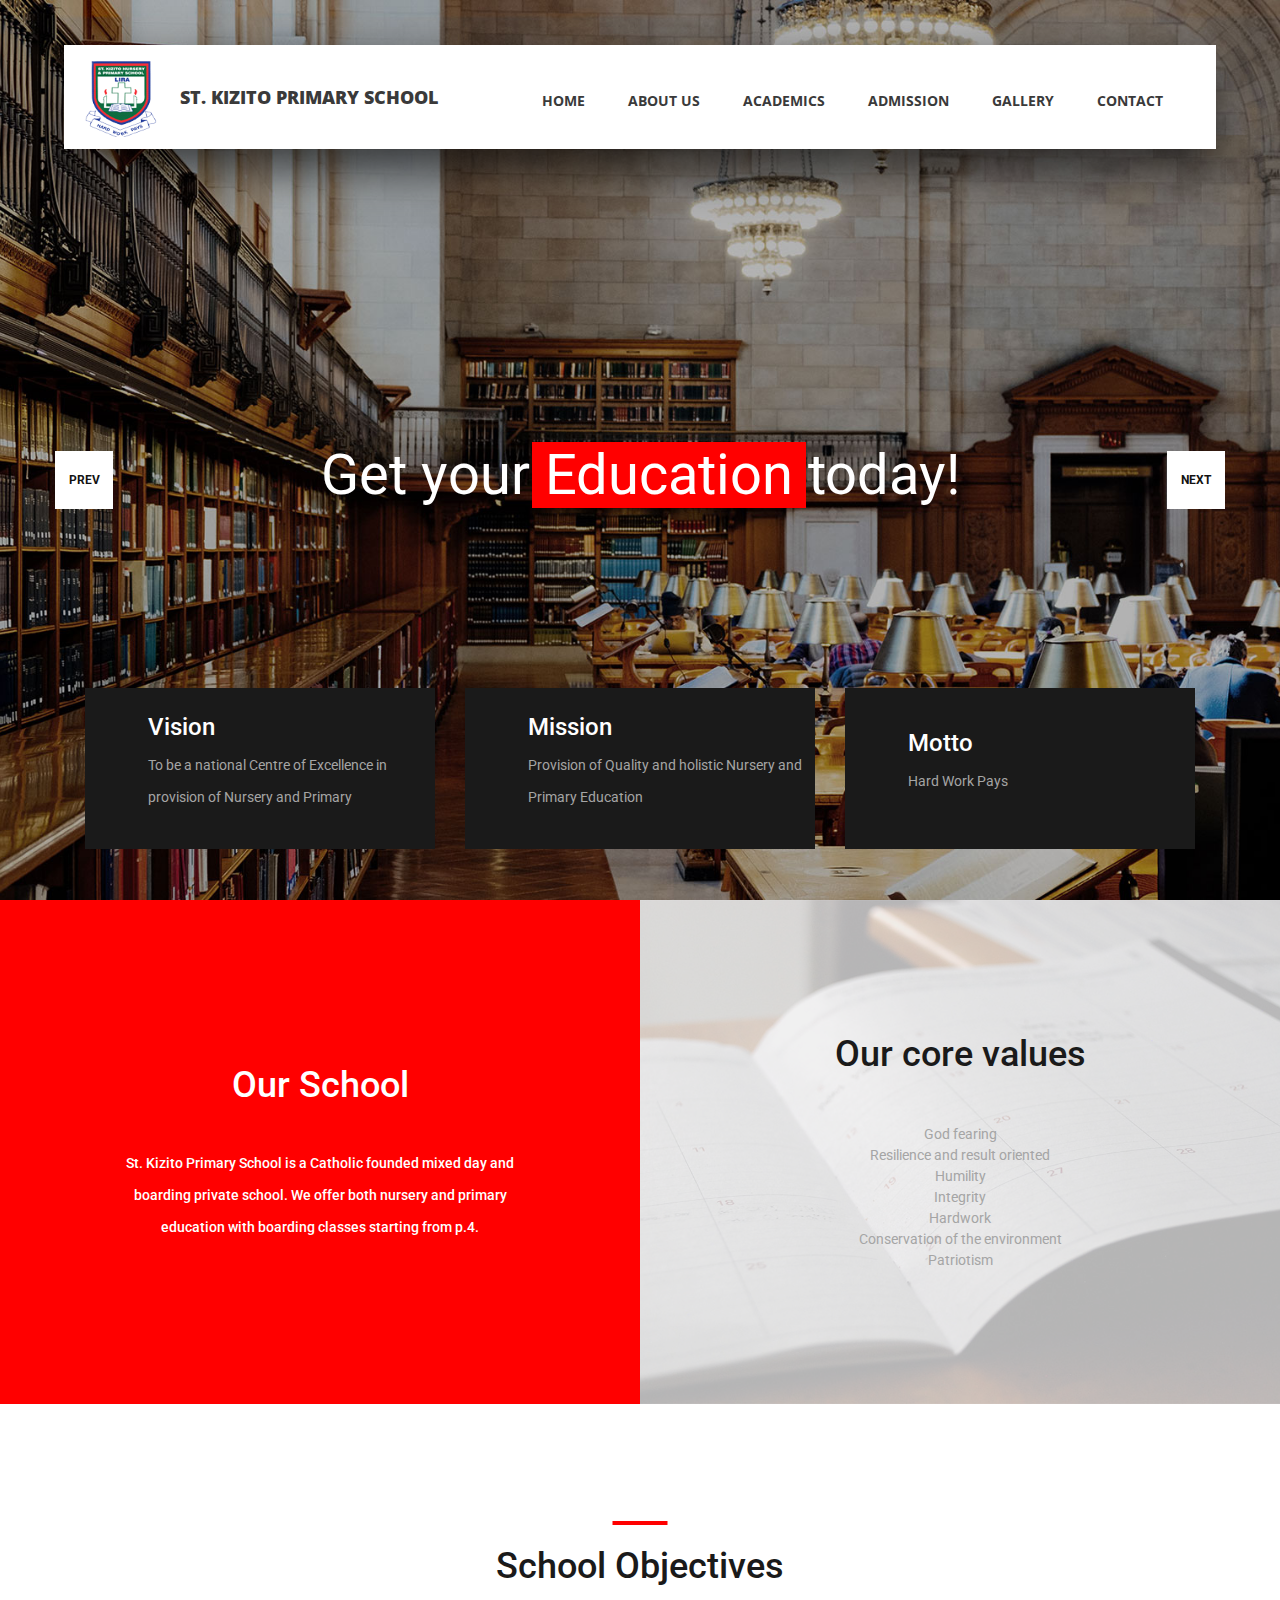
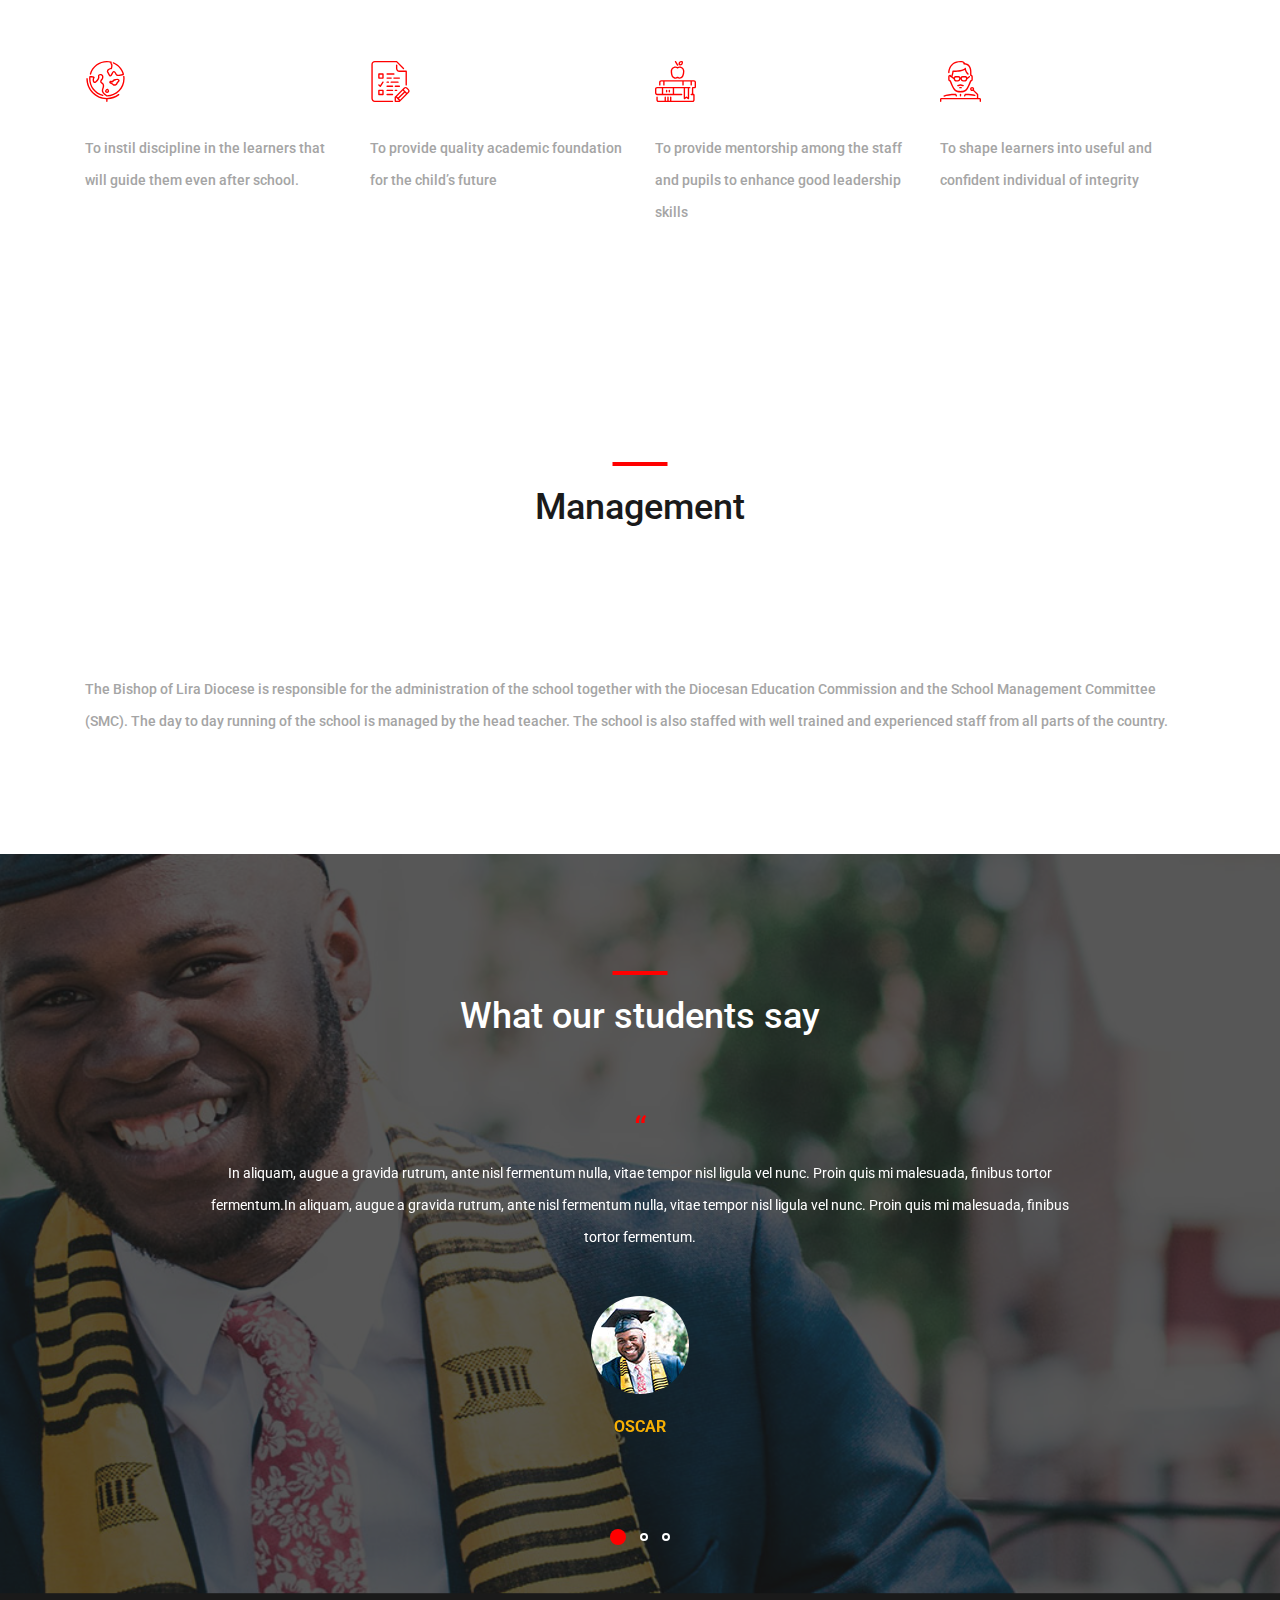
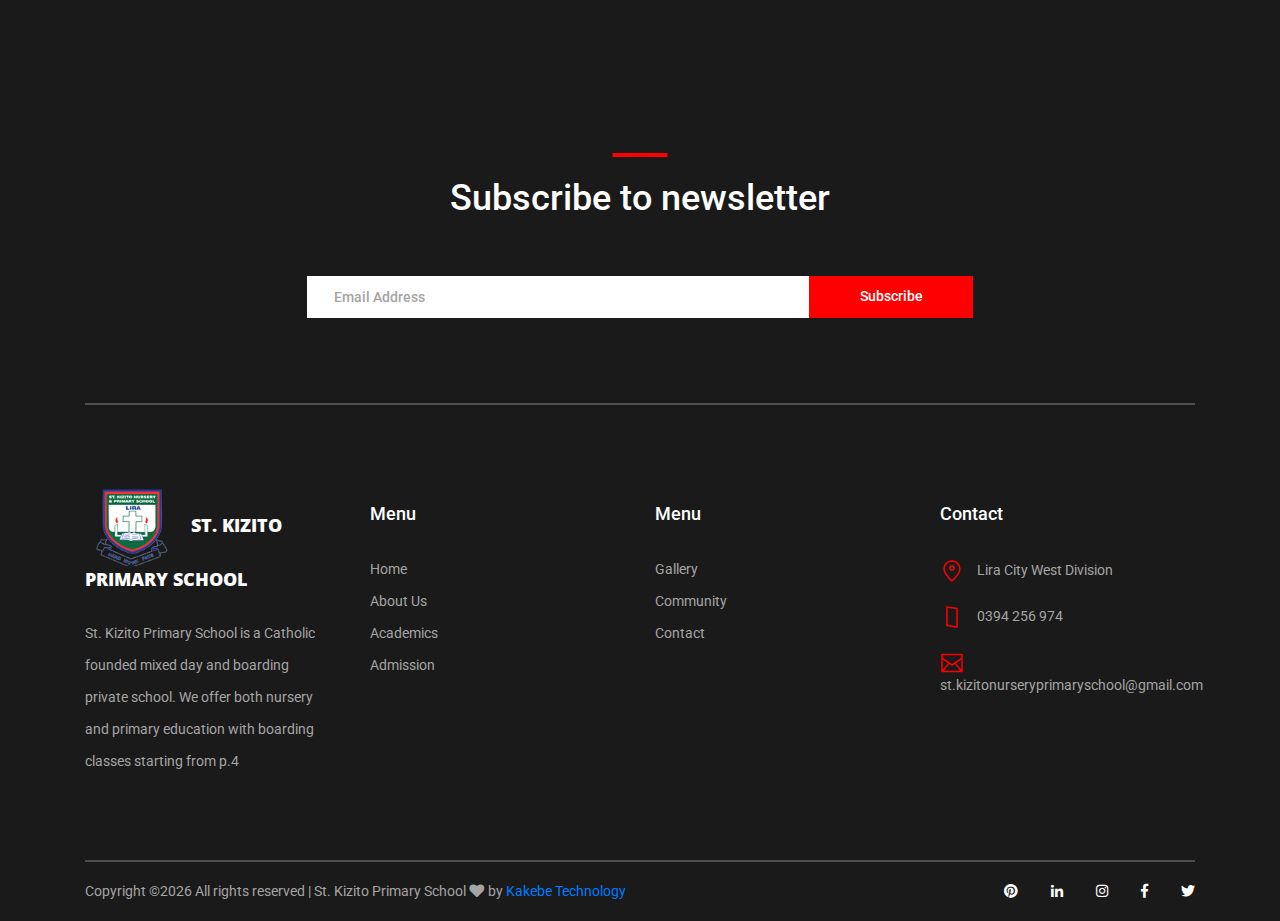
<file: index.html>
<!DOCTYPE html>
<html lang="en">
<head>
<title>ST. KIZITO PRIMARY SCHOOL</title>
<meta charset="utf-8">
<meta http-equiv="X-UA-Compatible" content="IE=edge">
<meta name="description" content="Course Project">
<meta name="viewport" content="width=device-width, initial-scale=1">
<link rel="stylesheet" type="text/css" href="styles/bootstrap4/bootstrap.min.css">
<link href="plugins/fontawesome-free-5.0.1/css/fontawesome-all.css" rel="stylesheet" type="text/css">
<link rel="stylesheet" type="text/css" href="plugins/OwlCarousel2-2.2.1/owl.carousel.css">
<link rel="stylesheet" type="text/css" href="plugins/OwlCarousel2-2.2.1/owl.theme.default.css">
<link rel="stylesheet" type="text/css" href="plugins/OwlCarousel2-2.2.1/animate.css">
<link rel="stylesheet" type="text/css" href="styles/main_styles.css">
<link rel="stylesheet" type="text/css" href="styles/responsive.css">
</head>
<body>

<div class="super_container">

	<!-- Header -->

	<header class="header d-flex flex-row">
		<div class="header_content d-flex flex-row align-items-center">
			<!-- Logo -->
			<div class="logo_container">
				<div class="logo">
					<img src="images/mo-removebg-preview.png" width="100px" alt="">
					<span>ST. KIZITO PRIMARY SCHOOL</span>
				</div>
			</div>

			<!-- Main Navigation -->
			<nav class="main_nav_container">
				<div class="main_nav">
					<ul class="main_nav_list">
						<li class="main_nav_item"><a href="index.html">home</a></li>
						<li class="main_nav_item"><a href="index.html">about us</a></li>
						<li class="main_nav_item"><a href="index.html">Academics</a></li>
						<li class="main_nav_item"><a href="index.html">Admission</a></li>
						<li class="main_nav_item"><a href="index.html">Gallery</a></li>
						<li class="main_nav_item"><a href="contact.html">contact</a></li>
					</ul>
				</div>
			</nav>
		</div>
		<div class="header_side d-flex flex-row justify-content-center align-items-center">
			<img src="images/phone-call.svg" alt="">
			<span>0394 256 974</span>
		</div>

		<!-- Hamburger -->
		<div class="hamburger_container">
			<i class="fas fa-bars trans_200"></i>
		</div>

	</header>
	
	<!-- Menu -->
	<div class="menu_container menu_mm">

		<!-- Menu Close Button -->
		<div class="menu_close_container">
			<div class="menu_close"></div>
		</div>

		<!-- Menu Items -->
		<div class="menu_inner menu_mm">
			<div class="menu menu_mm">
				<ul class="menu_list menu_mm">
					<li class="menu_item menu_mm"><a href="index.html">Home</a></li>
					<li class="menu_item menu_mm"><a href="index.html">About us</a></li>
					<li class="menu_item menu_mm"><a href="index.html">Academics</a></li>
					<li class="menu_item menu_mm"><a href="index.html">Admission</a></li>
					<li class="menu_item menu_mm"><a href="index.html">Gallery</a></li>
					<li class="menu_item menu_mm"><a href="contact.html">Contact</a></li>
				</ul>

				<!-- Menu Social -->
				
				<div class="menu_social_container menu_mm">
					<ul class="menu_social menu_mm">
						<li class="menu_social_item menu_mm"><a href="#"><i class="fab fa-pinterest"></i></a></li>
						<li class="menu_social_item menu_mm"><a href="#"><i class="fab fa-linkedin-in"></i></a></li>
						<li class="menu_social_item menu_mm"><a href="#"><i class="fab fa-instagram"></i></a></li>
						<li class="menu_social_item menu_mm"><a href="#"><i class="fab fa-facebook-f"></i></a></li>
						<li class="menu_social_item menu_mm"><a href="#"><i class="fab fa-twitter"></i></a></li>
					</ul>
				</div>

				<div class="menu_copyright menu_mm">Colorlib All rights reserved</div>
			</div>

		</div>

	</div>
	
	<!-- Home -->

	<div class="home">

		<!-- Hero Slider -->
		<div class="hero_slider_container">
			<div class="hero_slider owl-carousel">
				
				<!-- Hero Slide -->
				<div class="hero_slide">
					<div class="hero_slide_background" style="background-image:url(images/slider_background.jpg)"></div>
					<div class="hero_slide_container d-flex flex-column align-items-center justify-content-center">
						<div class="hero_slide_content text-center">
							<h1 data-animation-in="fadeInUp" data-animation-out="animate-out fadeOut">Get your <span>Education</span> today!</h1>
						</div>
					</div>
				</div>
				
				<!-- Hero Slide -->
				<div class="hero_slide">
					<div class="hero_slide_background" style="background-image:url(images/slider_background.jpg)"></div>
					<div class="hero_slide_container d-flex flex-column align-items-center justify-content-center">
						<div class="hero_slide_content text-center">
							<h1 data-animation-in="fadeInUp" data-animation-out="animate-out fadeOut">Get your <span>Education</span> today!</h1>
						</div>
					</div>
				</div>
				
				<!-- Hero Slide -->
				<div class="hero_slide">
					<div class="hero_slide_background" style="background-image:url(images/slider_background.jpg)"></div>
					<div class="hero_slide_container d-flex flex-column align-items-center justify-content-center">
						<div class="hero_slide_content text-center">
							<h1 data-animation-in="fadeInUp" data-animation-out="animate-out fadeOut">Get your <span>Education</span> today!</h1>
						</div>
					</div>
				</div>

			</div>

			<div class="hero_slider_left hero_slider_nav trans_200"><span class="trans_200">prev</span></div>
			<div class="hero_slider_right hero_slider_nav trans_200"><span class="trans_200">next</span></div>
		</div>

	</div>

	<div class="hero_boxes">
		<div class="hero_boxes_inner">
			<div class="container">
				<div class="row">

					<div class="col-lg-4 hero_box_col">
						<div class="hero_box d-flex flex-row align-items-center justify-content-start">
							<!-- <img src="images/earth-globe.svg" class="svg" alt=""> -->
							<div class="hero_box_content">
								<h2 class="hero_box_title">Vision</h2>
								<!-- <a href="courses.html" class="hero_box_link">view more</a> -->
                                <p>To be a national Centre of Excellence in provision of Nursery and Primary</p>
							</div>
						</div>
					</div>

					<div class="col-lg-4 hero_box_col">
						<div class="hero_box d-flex flex-row align-items-center justify-content-start">
							<!-- <img src="images/books.svg" class="svg" alt=""> -->
							<div class="hero_box_content">
								<h2 class="hero_box_title">Mission</h2>
								<!-- <a href="courses.html" class="hero_box_link">view more</a> -->
                                <p>Provision of Quality and holistic Nursery and Primary Education</p>
							</div>
						</div>
					</div>

					<div class="col-lg-4 hero_box_col">
						<div class="hero_box d-flex flex-row align-items-center justify-content-start">
							<!-- <img src="images/professor.svg" class="svg" alt=""> -->
							<div class="hero_box_content">
								<h2 class="hero_box_title">Motto</h2>
								<!-- <a href="teachers.html" class="hero_box_link">view more</a> -->
                                <p>Hard Work Pays</p>
							</div>
						</div>
					</div>

				</div>
			</div>
		</div>
	</div>


	
	<!-- Register -->

	<div class="register">

		<div class="container-fluid">
			
			<div class="row row-eq-height">
				<div class="col-lg-6 nopadding">
					
					<!-- Register -->

					<div class="register_section d-flex flex-column align-items-center justify-content-center">
						<div class="register_content text-center">
							<h1 class="register_title">Our School</h1>
							<p class="register_text">St. Kizito Primary School is a Catholic founded mixed day and boarding private school. We offer both nursery and primary education with boarding classes starting from p.4.
                            </p>
							<!-- <div class="button button_1 register_button mx-auto trans_200"><a href="#">register now</a></div> -->
						</div>
					</div>

				</div>

				<div class="col-lg-6 nopadding">
					
					<!-- Search -->

					<div class="search_section d-flex flex-column align-items-center justify-content-center">
						<div class="search_background" style="background-image:url(images/search_background.jpg);"></div>
						<div class="search_content text-center">
							<h1 class="search_title">Our core values</h1>
							<ul class="mt-5">
                                <li>God fearing</li>
                                <li>Resilience and result oriented</li>
                                <li>Humility</li>
                                <li>Integrity</li>
                                <li>Hardwork</li>
                                <li>Conservation of the environment</li>
                                <li>Patriotism</li>
                            </ul>
						</div> 
					</div>

				</div>
			</div>
		</div>
	</div>

	<!-- Services -->

	<div class="services page_section">
		
		<div class="container">
			<div class="row">
				<div class="col">
					<div class="section_title text-center">
						<h1>School Objectives</h1>
					</div>
				</div>
			</div>

			<div class="row services_row">

				<div class="col-lg-3 service_item text-left d-flex flex-column align-items-start justify-content-start">
					<div class="icon_container d-flex flex-column justify-content-end">
						<img src="images/earth-globe.svg" alt="">
					</div>
					<!-- <h3>Online Courses</h3> -->
					<p>To instil discipline in the learners that will guide them even after school.
                    </p>
				</div>

				<div class="col-lg-3 service_item text-left d-flex flex-column align-items-start justify-content-start">
					<div class="icon_container d-flex flex-column justify-content-end">
						<img src="images/exam.svg" alt="">
					</div>
					<!-- <h3>Indoor Courses</h3> -->
					<p>To provide quality academic foundation for the child’s future</p>
				</div>

				<div class="col-lg-3 service_item text-left d-flex flex-column align-items-start justify-content-start">
					<div class="icon_container d-flex flex-column justify-content-end">
						<img src="images/books.svg" alt="">
					</div>
					<!-- <h3>Amazing Library</h3> -->
					<p>To provide mentorship among the staff and pupils to enhance good leadership skills</p>
				</div>

				<div class="col-lg-3 service_item text-left d-flex flex-column align-items-start justify-content-start">
					<div class="icon_container d-flex flex-column justify-content-end">
						<img src="images/professor.svg" alt="">
					</div>
					<!-- <h3>Exceptional Professors</h3> -->
					<p>To shape learners into useful and confident individual of integrity</p>
				</div>


			</div>
		</div>
	</div>
	<div class="services page_section">
		
		<div class="container">
			<div class="row">
				<div class="col">
					<div class="section_title text-center">
						<h1>Management</h1>
					</div>
				</div>
			</div>

			<div class="row services_row">

				<div class="col-lg-12 service_item text-left d-flex flex-column align-items-start justify-content-start">
					<div class="icon_container d-flex flex-column justify-content-end">
						<!-- <img src="images/earth-globe.svg" alt=""> -->
					</div>
					<!-- <h3>Online Courses</h3> -->
					<p>The Bishop of Lira Diocese is responsible for the administration of the school together with the Diocesan Education Commission and the School Management Committee (SMC).  
                        The day to day running of the school is managed by the head teacher. 
                        The school is also staffed with well trained and experienced staff from all parts of the country.
                        
                    </p>
				</div>



			</div>
		</div>
	</div>

	<!-- Testimonials -->

	<div class="testimonials page_section">
		<!-- <div class="testimonials_background" style="background-image:url(images/testimonials_background.jpg)"></div> -->
		<div class="testimonials_background_container prlx_parent">
			<div class="testimonials_background prlx" style="background-image:url(images/testimonials_background.jpg)"></div>
		</div>
		<div class="container">

			<div class="row">
				<div class="col">
					<div class="section_title text-center">
						<h1>What our students say</h1>
					</div>
				</div>
			</div>

			<div class="row">
				<div class="col-lg-10 offset-lg-1">
					
					<div class="testimonials_slider_container">

						<!-- Testimonials Slider -->
						<div class="owl-carousel owl-theme testimonials_slider">
							
							<!-- Testimonials Item -->
							<div class="owl-item">
								<div class="testimonials_item text-center">
									<div class="quote">“</div>
									<p class="testimonials_text">In aliquam, augue a gravida rutrum, ante nisl fermentum nulla, vitae tempor nisl ligula vel nunc. Proin quis mi malesuada, finibus tortor fermentum.In aliquam, augue a gravida rutrum, ante nisl fermentum nulla, vitae tempor nisl ligula vel nunc. Proin quis mi malesuada, finibus tortor fermentum.</p>
									<div class="testimonial_user">
										<div class="testimonial_image mx-auto">
											<img src="images/testimonials_user.jpg" alt="">
										</div>
										<div class="testimonial_name">Oscar</div>
										<!-- <div class="testimonial_title">Graduate Student</div> -->
									</div>
								</div>
							</div>

							<!-- Testimonials Item -->
							<div class="owl-item">
								<div class="testimonials_item text-center">
									<div class="quote">“</div>
									<p class="testimonials_text">In aliquam, augue a gravida rutrum, ante nisl fermentum nulla, vitae tempor nisl ligula vel nunc. Proin quis mi malesuada, finibus tortor fermentum.In aliquam, augue a gravida rutrum, ante nisl fermentum nulla, vitae tempor nisl ligula vel nunc. Proin quis mi malesuada, finibus tortor fermentum.</p>
									<div class="testimonial_user">
										<div class="testimonial_image mx-auto">
											<img src="images/testimonials_user.jpg" alt="">
										</div>
										<div class="testimonial_name">oscar</div>
										<!-- <div class="testimonial_title">Graduate Student</div> -->
									</div>
								</div>
							</div>

							<!-- Testimonials Item -->
							<div class="owl-item">
								<div class="testimonials_item text-center">
									<div class="quote">“</div>
									<p class="testimonials_text">In aliquam, augue a gravida rutrum, ante nisl fermentum nulla, vitae tempor nisl ligula vel nunc. Proin quis mi malesuada, finibus tortor fermentum.In aliquam, augue a gravida rutrum, ante nisl fermentum nulla, vitae tempor nisl ligula vel nunc. Proin quis mi malesuada, finibus tortor fermentum.</p>
									<div class="testimonial_user">
										<div class="testimonial_image mx-auto">
											<img src="images/testimonials_user.jpg" alt="">
										</div>
										<div class="testimonial_name">oscar</div>
										<!-- <div class="testimonial_title">Graduate Student</div> -->
									</div>
								</div>
							</div>

						</div>

					</div>
				</div>
			</div>

		</div>
	</div>

	<!-- Events -->

	

	<!-- Footer -->

	<footer class="footer">
		<div class="container">
			
			<!-- Newsletter -->

			<div class="newsletter">
				<div class="row">
					<div class="col">
						<div class="section_title text-center">
							<h1>Subscribe to newsletter</h1>
						</div>
					</div>
				</div>

				<div class="row">
					<div class="col text-center">
						<div class="newsletter_form_container mx-auto">
							<form action="post">
								<div class="newsletter_form d-flex flex-md-row flex-column flex-xs-column align-items-center justify-content-center">
									<input id="newsletter_email" class="newsletter_email" type="email" placeholder="Email Address" required="required" data-error="Valid email is required.">
									<button id="newsletter_submit" type="submit" class="newsletter_submit_btn trans_300" value="Submit">Subscribe</button>
								</div>
							</form>
						</div>
					</div>
				</div>

			</div>

			<!-- Footer Content -->

			<div class="footer_content">
				<div class="row">

					<!-- Footer Column - About -->
					<div class="col-lg-3 footer_col">

						<!-- Logo -->
						<div class="logo_container">
							<div class="logo">
								<img src="images/mo-removebg-preview.png" width="100px" alt="">
								<span>ST. KIZITO PRIMARY SCHOOL</span>
							</div>
						</div>

						<p class="footer_about_text">St. Kizito Primary School is a Catholic founded mixed day and boarding private school. We offer both nursery and primary education with boarding classes starting from p.4</p>

					</div>

					<!-- Footer Column - Menu -->

					<div class="col-lg-3 footer_col">
						<div class="footer_column_title">Menu</div>
						<div class="footer_column_content">
							<ul>
								<li class="footer_list_item"><a href="index.html">Home</a></li>
								<li class="footer_list_item"><a href="index.html">About Us</a></li>
								<li class="footer_list_item"><a href="index.html">Academics</a></li>
								<li class="footer_list_item"><a href="index.html">Admission</a></li>
							</ul>
						</div>
					</div>

					<!-- Footer Column - Usefull Links -->

					<div class="col-lg-3 footer_col">
						<div class="footer_column_title">Menu</div>
						<div class="footer_column_content">
							<ul>
								<li class="footer_list_item"><a href="index.html">Gallery</a></li>
								<li class="footer_list_item"><a href="index.html">Community</a></li>
								<li class="footer_list_item"><a href="contact.html">Contact</a></li>
							</ul>
						</div>
					</div>

					<!-- Footer Column - Contact -->

					<div class="col-lg-3 footer_col">
						<div class="footer_column_title">Contact</div>
						<div class="footer_column_content">
							<ul>
								<li class="footer_contact_item">
									<div class="footer_contact_icon">
										<img src="images/placeholder.svg" alt="https://www.flaticon.com/authors/lucy-g">
									</div>
									Lira City West Division
								</li>
								<li class="footer_contact_item">
									<div class="footer_contact_icon">
										<img src="images/smartphone.svg" alt="https://www.flaticon.com/authors/lucy-g">
									</div>
									0394 256 974
								</li>
								<li class="footer_contact_item">
									<div class="footer_contact_icon">
										<img src="images/envelope.svg" alt="https://www.flaticon.com/authors/lucy-g">
									</div>st.kizitonurseryprimaryschool@gmail.com
								</li>
							</ul>
						</div>
					</div>

				</div>
			</div>

			<!-- Footer Copyright -->

			<div class="footer_bar d-flex flex-column flex-sm-row align-items-center">
				<div class="footer_copyright">
					<span><!-- Link back to Colorlib can't be removed. Template is licensed under CC BY 3.0. -->
Copyright &copy;<script>document.write(new Date().getFullYear());</script> All rights reserved | St. Kizito Primary School <i class="fa fa-heart" aria-hidden="true"></i> by <a href="" target="_blank">Kakebe Technology</a>
<!-- Link back to Colorlib can't be removed. Template is licensed under CC BY 3.0. --></span>
				</div>
				<div class="footer_social ml-sm-auto">
					<ul class="menu_social">
						<li class="menu_social_item"><a href="#"><i class="fab fa-pinterest"></i></a></li>
						<li class="menu_social_item"><a href="#"><i class="fab fa-linkedin-in"></i></a></li>
						<li class="menu_social_item"><a href="#"><i class="fab fa-instagram"></i></a></li>
						<li class="menu_social_item"><a href="#"><i class="fab fa-facebook-f"></i></a></li>
						<li class="menu_social_item"><a href="#"><i class="fab fa-twitter"></i></a></li>
					</ul>
				</div>
			</div>

		</div>
	</footer>

</div>

<script src="js/jquery-3.2.1.min.js"></script>
<script src="styles/bootstrap4/popper.js"></script>
<script src="styles/bootstrap4/bootstrap.min.js"></script>
<script src="plugins/greensock/TweenMax.min.js"></script>
<script src="plugins/greensock/TimelineMax.min.js"></script>
<script src="plugins/scrollmagic/ScrollMagic.min.js"></script>
<script src="plugins/greensock/animation.gsap.min.js"></script>
<script src="plugins/greensock/ScrollToPlugin.min.js"></script>
<script src="plugins/OwlCarousel2-2.2.1/owl.carousel.js"></script>
<script src="plugins/scrollTo/jquery.scrollTo.min.js"></script>
<script src="plugins/easing/easing.js"></script>
<script src="js/custom.js"></script>

</body>
</html>
</file>
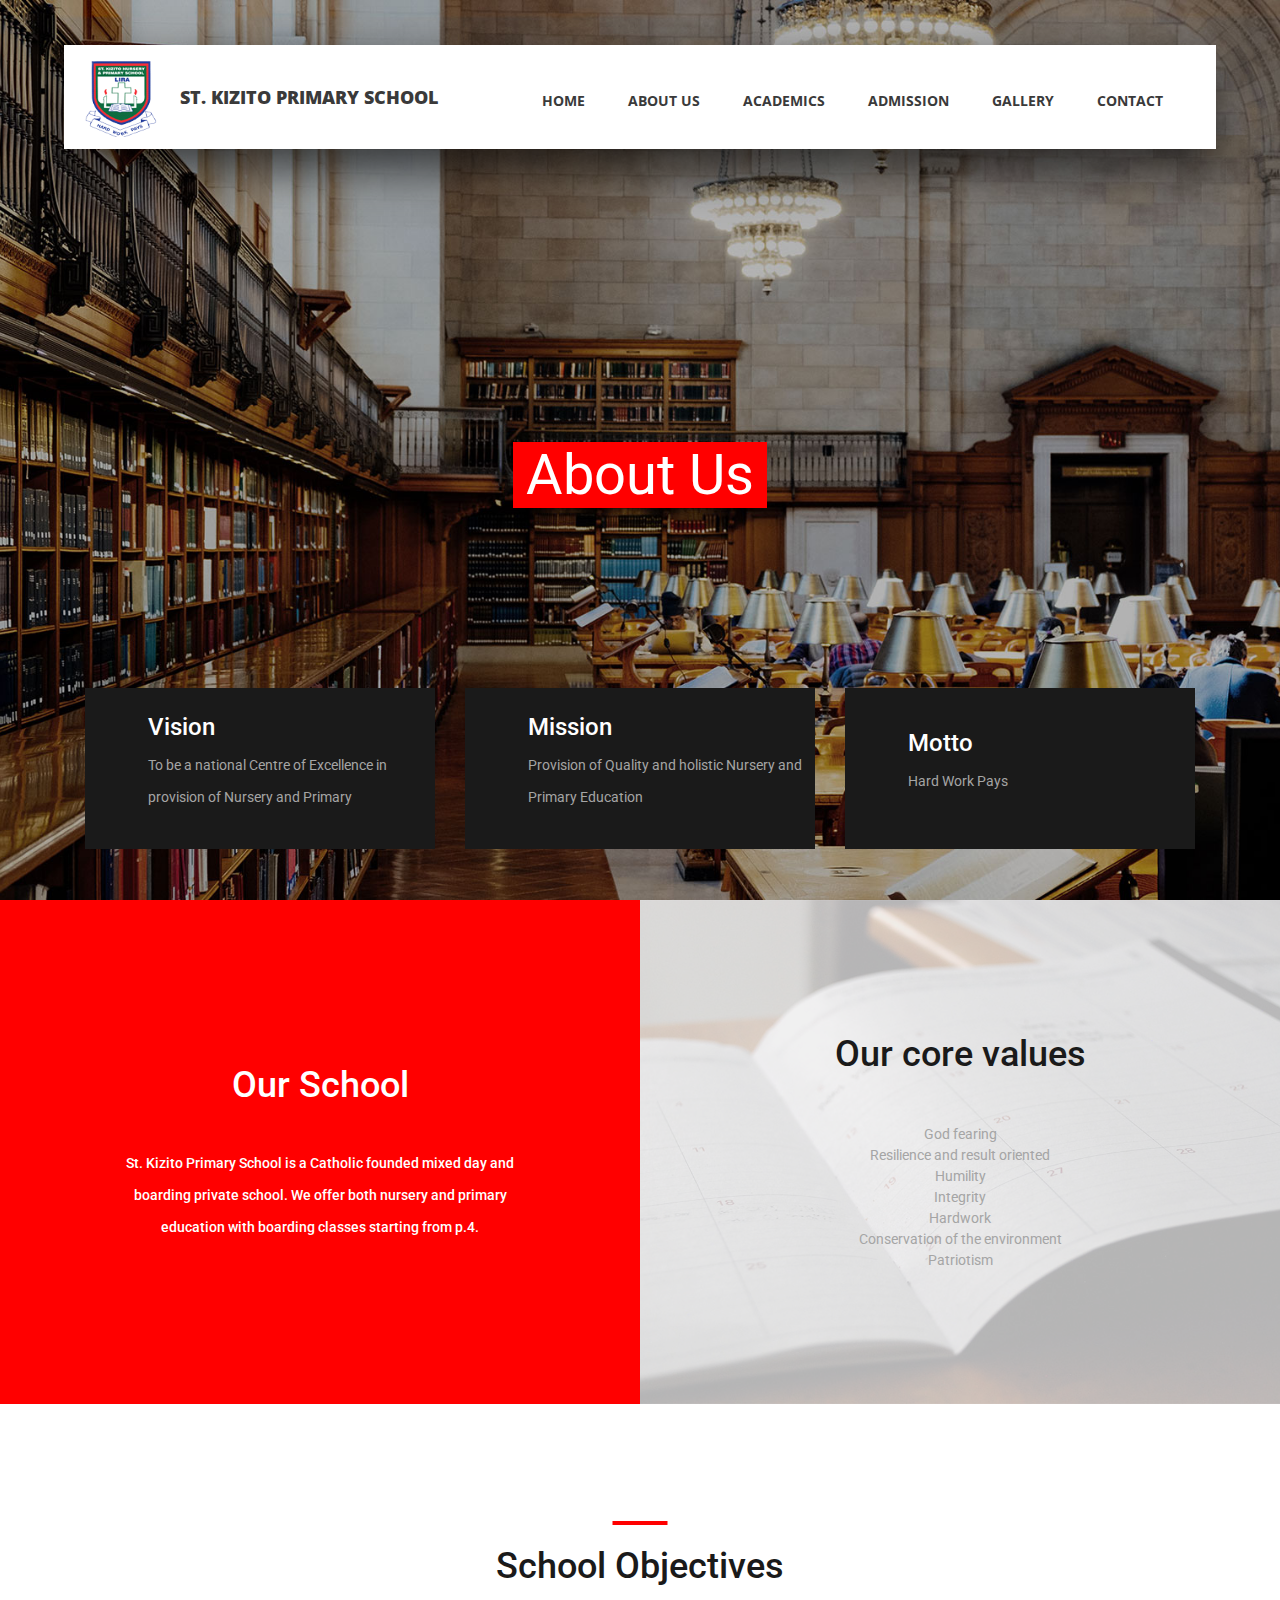
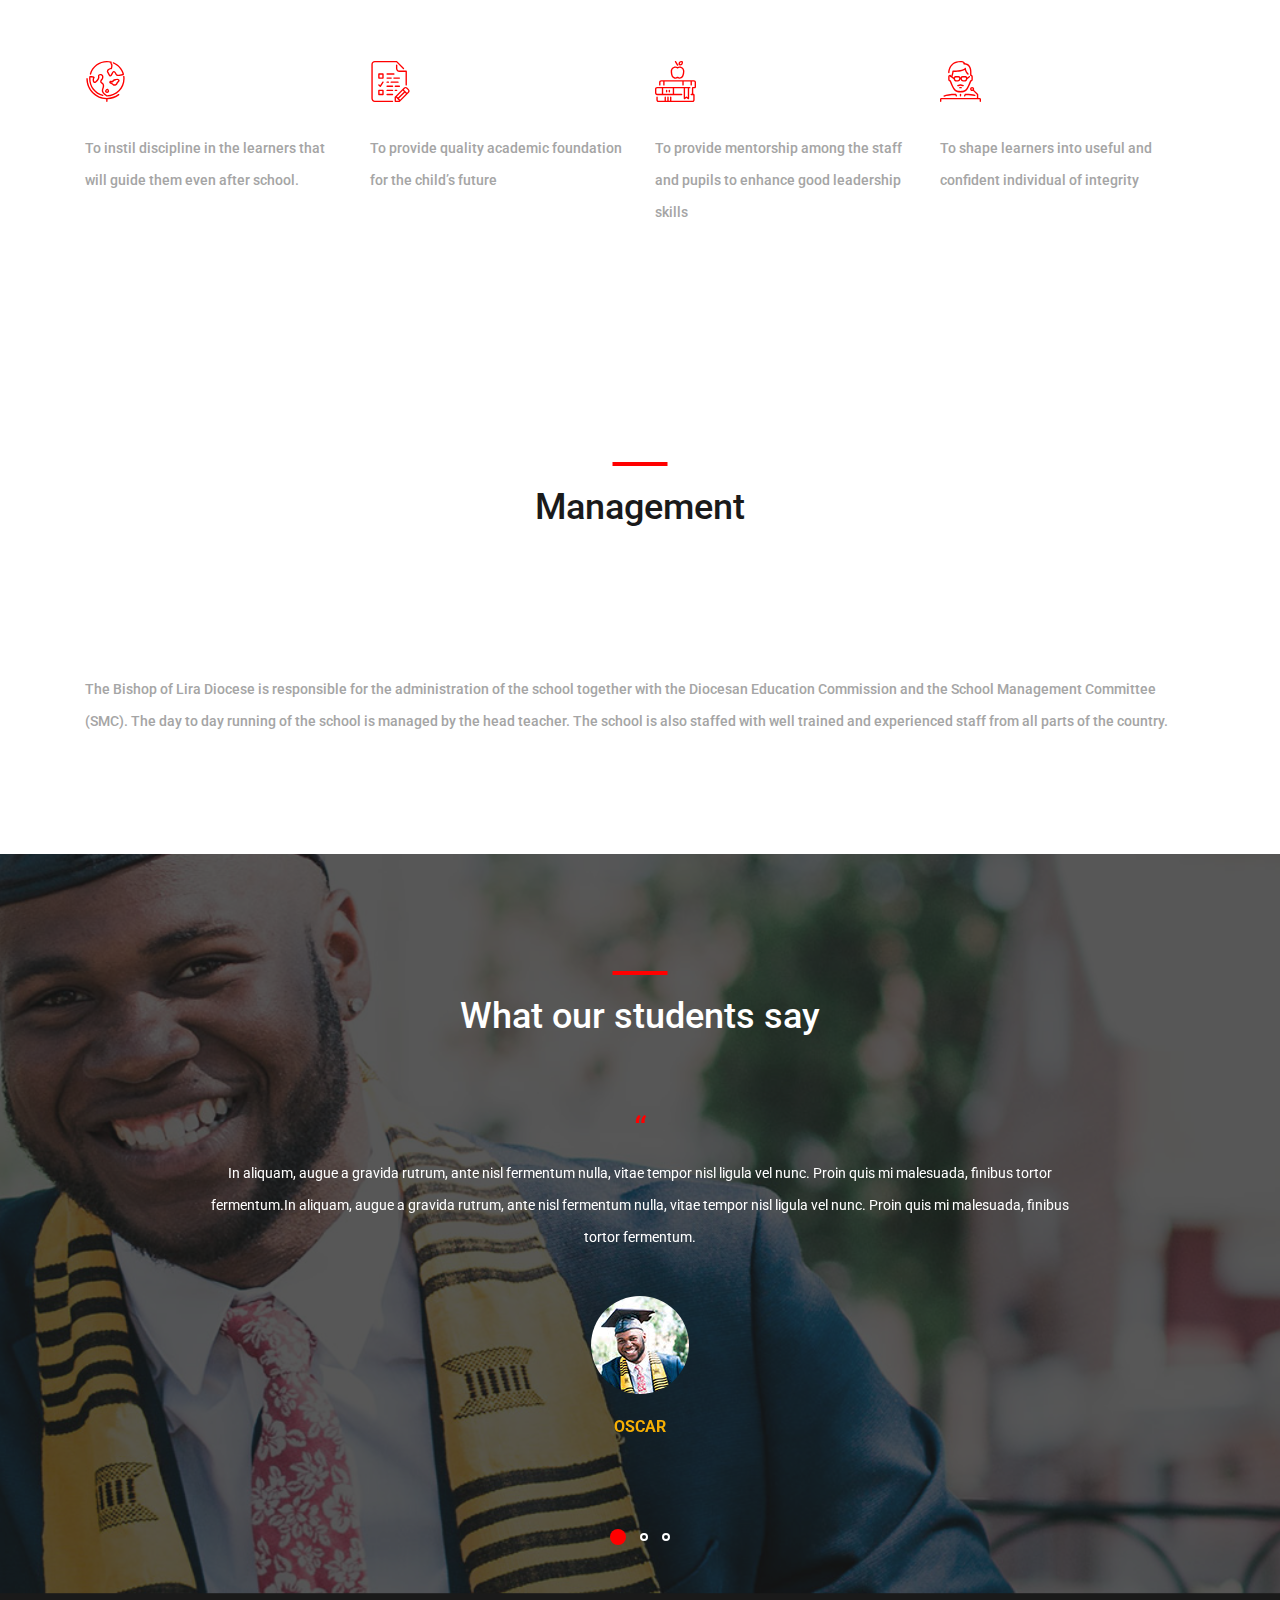
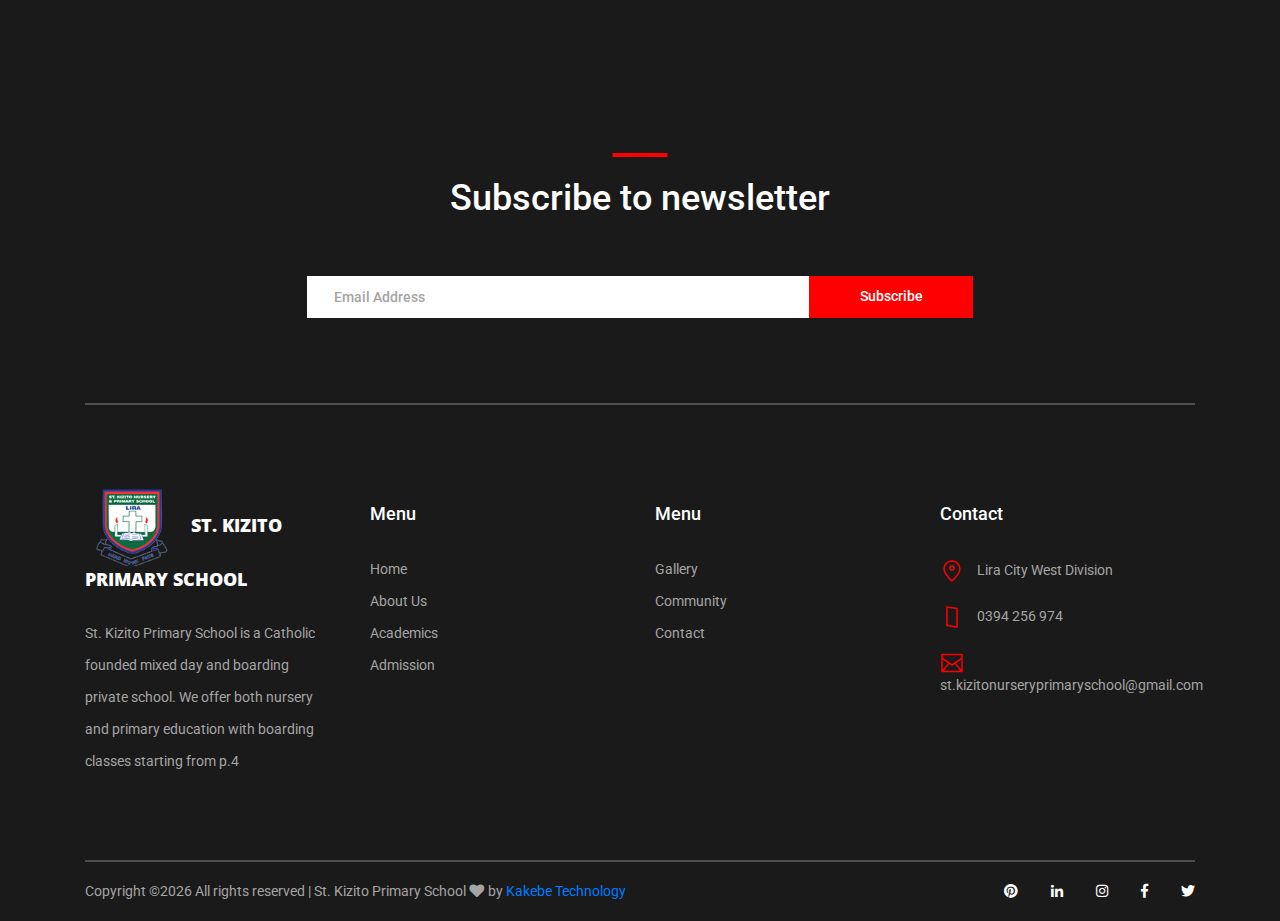
<file: about.html>
<!DOCTYPE html>
<html lang="en">
<head>
<title>ST. KIZITO PRIMARY SCHOOL</title>
<meta charset="utf-8">
<meta http-equiv="X-UA-Compatible" content="IE=edge">
<meta name="description" content="Course Project">
<meta name="viewport" content="width=device-width, initial-scale=1">
<link rel="stylesheet" type="text/css" href="styles/bootstrap4/bootstrap.min.css">
<link href="plugins/fontawesome-free-5.0.1/css/fontawesome-all.css" rel="stylesheet" type="text/css">
<link rel="stylesheet" type="text/css" href="plugins/OwlCarousel2-2.2.1/owl.carousel.css">
<link rel="stylesheet" type="text/css" href="plugins/OwlCarousel2-2.2.1/owl.theme.default.css">
<link rel="stylesheet" type="text/css" href="plugins/OwlCarousel2-2.2.1/animate.css">
<link rel="stylesheet" type="text/css" href="styles/main_styles.css">
<link rel="stylesheet" type="text/css" href="styles/responsive.css">
</head>
<body>

<div class="super_container">

	<!-- Header -->

	<header class="header d-flex flex-row">
		<div class="header_content d-flex flex-row align-items-center">
			<!-- Logo -->
			<div class="logo_container">
				<div class="logo">
					<img src="images/mo-removebg-preview.png" width="100px" alt="">
					<span>ST. KIZITO PRIMARY SCHOOL</span>
				</div>
			</div>

			<!-- Main Navigation -->
			<nav class="main_nav_container">
				<div class="main_nav">
					<ul class="main_nav_list">
						<li class="main_nav_item"><a href="index.html">home</a></li>
						<li class="main_nav_item"><a href="index.html">about us</a></li>
						<li class="main_nav_item"><a href="index.html">Academics</a></li>
						<li class="main_nav_item"><a href="index.html">Admission</a></li>
						<li class="main_nav_item"><a href="index.html">Gallery</a></li>
						<li class="main_nav_item"><a href="contact.html">contact</a></li>
					</ul>
				</div>
			</nav>
		</div>
		<div class="header_side d-flex flex-row justify-content-center align-items-center">
			<img src="images/phone-call.svg" alt="">
			<span>0394 256 974</span>
		</div>

		<!-- Hamburger -->
		<div class="hamburger_container">
			<i class="fas fa-bars trans_200"></i>
		</div>

	</header>
	
	<!-- Menu -->
	<div class="menu_container menu_mm">

		<!-- Menu Close Button -->
		<div class="menu_close_container">
			<div class="menu_close"></div>
		</div>

		<!-- Menu Items -->
		<div class="menu_inner menu_mm">
			<div class="menu menu_mm">
				<ul class="menu_list menu_mm">
					<li class="menu_item menu_mm"><a href="#">Home</a></li>
					<li class="menu_item menu_mm"><a href="#">About us</a></li>
					<li class="menu_item menu_mm"><a href="courses.html">Courses</a></li>
					<li class="menu_item menu_mm"><a href="elements.html">Elements</a></li>
					<li class="menu_item menu_mm"><a href="news.html">News</a></li>
					<li class="menu_item menu_mm"><a href="contact.html">Contact</a></li>
				</ul>

				<!-- Menu Social -->
				
				<div class="menu_social_container menu_mm">
					<ul class="menu_social menu_mm">
						<li class="menu_social_item menu_mm"><a href="#"><i class="fab fa-pinterest"></i></a></li>
						<li class="menu_social_item menu_mm"><a href="#"><i class="fab fa-linkedin-in"></i></a></li>
						<li class="menu_social_item menu_mm"><a href="#"><i class="fab fa-instagram"></i></a></li>
						<li class="menu_social_item menu_mm"><a href="#"><i class="fab fa-facebook-f"></i></a></li>
						<li class="menu_social_item menu_mm"><a href="#"><i class="fab fa-twitter"></i></a></li>
					</ul>
				</div>

				<div class="menu_copyright menu_mm">Colorlib All rights reserved</div>
			</div>

		</div>

	</div>
	
	<!-- Home -->

	<div class="home">

		<!-- Hero Slider -->
		<div class="hero_slider_container">
			<div class="hero_slider owl-carousel">
				
				<!-- Hero Slide -->
				<div class="hero_slide">
					<div class="hero_slide_background" style="background-image:url(images/slider_background.jpg)"></div>
					<div class="hero_slide_container d-flex flex-column align-items-center justify-content-center">
						<div class="hero_slide_content text-center">
							<h1 data-animation-in="fadeInUp" data-animation-out="animate-out fadeOut"><span>About Us</span></h1>
						</div>
					</div>
				</div>
				
			</div>
		</div>

	</div>

	<div class="hero_boxes">
		<div class="hero_boxes_inner">
			<div class="container">
				<div class="row">

					<div class="col-lg-4 hero_box_col">
						<div class="hero_box d-flex flex-row align-items-center justify-content-start">
							<!-- <img src="images/earth-globe.svg" class="svg" alt=""> -->
							<div class="hero_box_content">
								<h2 class="hero_box_title">Vision</h2>
								<!-- <a href="courses.html" class="hero_box_link">view more</a> -->
                                <p>To be a national Centre of Excellence in provision of Nursery and Primary</p>
							</div>
						</div>
					</div>

					<div class="col-lg-4 hero_box_col">
						<div class="hero_box d-flex flex-row align-items-center justify-content-start">
							<!-- <img src="images/books.svg" class="svg" alt=""> -->
							<div class="hero_box_content">
								<h2 class="hero_box_title">Mission</h2>
								<!-- <a href="courses.html" class="hero_box_link">view more</a> -->
                                <p>Provision of Quality and holistic Nursery and Primary Education</p>
							</div>
						</div>
					</div>

					<div class="col-lg-4 hero_box_col">
						<div class="hero_box d-flex flex-row align-items-center justify-content-start">
							<!-- <img src="images/professor.svg" class="svg" alt=""> -->
							<div class="hero_box_content">
								<h2 class="hero_box_title">Motto</h2>
								<!-- <a href="teachers.html" class="hero_box_link">view more</a> -->
                                <p>Hard Work Pays</p>
							</div>
						</div>
					</div>

				</div>
			</div>
		</div>
	</div>

	
	<!-- Register -->

	<div class="register">

		<div class="container-fluid">
			
			<div class="row row-eq-height">
				<div class="col-lg-6 nopadding">
					
					<!-- Register -->

					<div class="register_section d-flex flex-column align-items-center justify-content-center">
						<div class="register_content text-center">
							<h1 class="register_title">Our School</h1>
							<p class="register_text">St. Kizito Primary School is a Catholic founded mixed day and boarding private school. We offer both nursery and primary education with boarding classes starting from p.4.
                            </p>
							<!-- <div class="button button_1 register_button mx-auto trans_200"><a href="#">register now</a></div> -->
						</div>
					</div>

				</div>

				<div class="col-lg-6 nopadding">
					
					<!-- Search -->

					<div class="search_section d-flex flex-column align-items-center justify-content-center">
						<div class="search_background" style="background-image:url(images/search_background.jpg);"></div>
						<div class="search_content text-center">
							<h1 class="search_title">Our core values</h1>
							<ul class="mt-5">
                                <li>God fearing</li>
                                <li>Resilience and result oriented</li>
                                <li>Humility</li>
                                <li>Integrity</li>
                                <li>Hardwork</li>
                                <li>Conservation of the environment</li>
                                <li>Patriotism</li>
                            </ul>
						</div> 
					</div>

				</div>
			</div>
		</div>
	</div>

	<!-- Services -->

	<div class="services page_section">
		
		<div class="container">
			<div class="row">
				<div class="col">
					<div class="section_title text-center">
						<h1>School Objectives</h1>
					</div>
				</div>
			</div>

			<div class="row services_row">

				<div class="col-lg-3 service_item text-left d-flex flex-column align-items-start justify-content-start">
					<div class="icon_container d-flex flex-column justify-content-end">
						<img src="images/earth-globe.svg" alt="">
					</div>
					<!-- <h3>Online Courses</h3> -->
					<p>To instil discipline in the learners that will guide them even after school.
                    </p>
				</div>

				<div class="col-lg-3 service_item text-left d-flex flex-column align-items-start justify-content-start">
					<div class="icon_container d-flex flex-column justify-content-end">
						<img src="images/exam.svg" alt="">
					</div>
					<!-- <h3>Indoor Courses</h3> -->
					<p>To provide quality academic foundation for the child’s future</p>
				</div>

				<div class="col-lg-3 service_item text-left d-flex flex-column align-items-start justify-content-start">
					<div class="icon_container d-flex flex-column justify-content-end">
						<img src="images/books.svg" alt="">
					</div>
					<!-- <h3>Amazing Library</h3> -->
					<p>To provide mentorship among the staff and pupils to enhance good leadership skills</p>
				</div>

				<div class="col-lg-3 service_item text-left d-flex flex-column align-items-start justify-content-start">
					<div class="icon_container d-flex flex-column justify-content-end">
						<img src="images/professor.svg" alt="">
					</div>
					<!-- <h3>Exceptional Professors</h3> -->
					<p>To shape learners into useful and confident individual of integrity</p>
				</div>


			</div>
		</div>
	</div>
	<div class="services page_section">
		
		<div class="container">
			<div class="row">
				<div class="col">
					<div class="section_title text-center">
						<h1>Management</h1>
					</div>
				</div>
			</div>

			<div class="row services_row">

				<div class="col-lg-12 service_item text-left d-flex flex-column align-items-start justify-content-start">
					<div class="icon_container d-flex flex-column justify-content-end">
						<!-- <img src="images/earth-globe.svg" alt=""> -->
					</div>
					<!-- <h3>Online Courses</h3> -->
					<p>The Bishop of Lira Diocese is responsible for the administration of the school together with the Diocesan Education Commission and the School Management Committee (SMC).  
                        The day to day running of the school is managed by the head teacher. 
                        The school is also staffed with well trained and experienced staff from all parts of the country.
                        
                    </p>
				</div>



			</div>
		</div>
	</div>

	<!-- Testimonials -->

	<div class="testimonials page_section">
		<!-- <div class="testimonials_background" style="background-image:url(images/testimonials_background.jpg)"></div> -->
		<div class="testimonials_background_container prlx_parent">
			<div class="testimonials_background prlx" style="background-image:url(images/testimonials_background.jpg)"></div>
		</div>
		<div class="container">

			<div class="row">
				<div class="col">
					<div class="section_title text-center">
						<h1>What our students say</h1>
					</div>
				</div>
			</div>

			<div class="row">
				<div class="col-lg-10 offset-lg-1">
					
					<div class="testimonials_slider_container">

						<!-- Testimonials Slider -->
						<div class="owl-carousel owl-theme testimonials_slider">
							
							<!-- Testimonials Item -->
							<div class="owl-item">
								<div class="testimonials_item text-center">
									<div class="quote">“</div>
									<p class="testimonials_text">In aliquam, augue a gravida rutrum, ante nisl fermentum nulla, vitae tempor nisl ligula vel nunc. Proin quis mi malesuada, finibus tortor fermentum.In aliquam, augue a gravida rutrum, ante nisl fermentum nulla, vitae tempor nisl ligula vel nunc. Proin quis mi malesuada, finibus tortor fermentum.</p>
									<div class="testimonial_user">
										<div class="testimonial_image mx-auto">
											<img src="images/testimonials_user.jpg" alt="">
										</div>
										<div class="testimonial_name">Oscar</div>
										<!-- <div class="testimonial_title">Graduate Student</div> -->
									</div>
								</div>
							</div>

							<!-- Testimonials Item -->
							<div class="owl-item">
								<div class="testimonials_item text-center">
									<div class="quote">“</div>
									<p class="testimonials_text">In aliquam, augue a gravida rutrum, ante nisl fermentum nulla, vitae tempor nisl ligula vel nunc. Proin quis mi malesuada, finibus tortor fermentum.In aliquam, augue a gravida rutrum, ante nisl fermentum nulla, vitae tempor nisl ligula vel nunc. Proin quis mi malesuada, finibus tortor fermentum.</p>
									<div class="testimonial_user">
										<div class="testimonial_image mx-auto">
											<img src="images/testimonials_user.jpg" alt="">
										</div>
										<div class="testimonial_name">oscar</div>
										<!-- <div class="testimonial_title">Graduate Student</div> -->
									</div>
								</div>
							</div>

							<!-- Testimonials Item -->
							<div class="owl-item">
								<div class="testimonials_item text-center">
									<div class="quote">“</div>
									<p class="testimonials_text">In aliquam, augue a gravida rutrum, ante nisl fermentum nulla, vitae tempor nisl ligula vel nunc. Proin quis mi malesuada, finibus tortor fermentum.In aliquam, augue a gravida rutrum, ante nisl fermentum nulla, vitae tempor nisl ligula vel nunc. Proin quis mi malesuada, finibus tortor fermentum.</p>
									<div class="testimonial_user">
										<div class="testimonial_image mx-auto">
											<img src="images/testimonials_user.jpg" alt="">
										</div>
										<div class="testimonial_name">oscar</div>
										<!-- <div class="testimonial_title">Graduate Student</div> -->
									</div>
								</div>
							</div>

						</div>

					</div>
				</div>
			</div>

		</div>
	</div>

	<!-- Events -->

	

	<!-- Footer -->

	<footer class="footer">
		<div class="container">
			
			<!-- Newsletter -->

			<div class="newsletter">
				<div class="row">
					<div class="col">
						<div class="section_title text-center">
							<h1>Subscribe to newsletter</h1>
						</div>
					</div>
				</div>

				<div class="row">
					<div class="col text-center">
						<div class="newsletter_form_container mx-auto">
							<form action="post">
								<div class="newsletter_form d-flex flex-md-row flex-column flex-xs-column align-items-center justify-content-center">
									<input id="newsletter_email" class="newsletter_email" type="email" placeholder="Email Address" required="required" data-error="Valid email is required.">
									<button id="newsletter_submit" type="submit" class="newsletter_submit_btn trans_300" value="Submit">Subscribe</button>
								</div>
							</form>
						</div>
					</div>
				</div>

			</div>

			<!-- Footer Content -->

			<div class="footer_content">
				<div class="row">

					<!-- Footer Column - About -->
					<div class="col-lg-3 footer_col">

						<!-- Logo -->
						<div class="logo_container">
							<div class="logo">
								<img src="images/mo-removebg-preview.png" width="100px" alt="">
								<span>ST. KIZITO PRIMARY SCHOOL</span>
							</div>
						</div>

						<p class="footer_about_text">St. Kizito Primary School is a Catholic founded mixed day and boarding private school. We offer both nursery and primary education with boarding classes starting from p.4</p>

					</div>

					<!-- Footer Column - Menu -->

					<div class="col-lg-3 footer_col">
						<div class="footer_column_title">Menu</div>
						<div class="footer_column_content">
							<ul>
								<li class="footer_list_item"><a href="index.html">Home</a></li>
								<li class="footer_list_item"><a href="index.html">About Us</a></li>
								<li class="footer_list_item"><a href="index.html">Academics</a></li>
								<li class="footer_list_item"><a href="index.html">Admission</a></li>
							</ul>
						</div>
					</div>

					<!-- Footer Column - Usefull Links -->

					<div class="col-lg-3 footer_col">
						<div class="footer_column_title">Menu</div>
						<div class="footer_column_content">
							<ul>
								<li class="footer_list_item"><a href="index.html">Gallery</a></li>
								<li class="footer_list_item"><a href="index.html">Community</a></li>
								<li class="footer_list_item"><a href="contact.html">Contact</a></li>
							</ul>
						</div>
					</div>

					<!-- Footer Column - Contact -->

					<div class="col-lg-3 footer_col">
						<div class="footer_column_title">Contact</div>
						<div class="footer_column_content">
							<ul>
								<li class="footer_contact_item">
									<div class="footer_contact_icon">
										<img src="images/placeholder.svg" alt="https://www.flaticon.com/authors/lucy-g">
									</div>
									Lira City West Division
								</li>
								<li class="footer_contact_item">
									<div class="footer_contact_icon">
										<img src="images/smartphone.svg" alt="https://www.flaticon.com/authors/lucy-g">
									</div>
									0394 256 974
								</li>
								<li class="footer_contact_item">
									<div class="footer_contact_icon">
										<img src="images/envelope.svg" alt="https://www.flaticon.com/authors/lucy-g">
									</div>st.kizitonurseryprimaryschool@gmail.com
								</li>
							</ul>
						</div>
					</div>

				</div>
			</div>

			<!-- Footer Copyright -->

			<div class="footer_bar d-flex flex-column flex-sm-row align-items-center">
				<div class="footer_copyright">
					<span><!-- Link back to Colorlib can't be removed. Template is licensed under CC BY 3.0. -->
Copyright &copy;<script>document.write(new Date().getFullYear());</script> All rights reserved | St. Kizito Primary School <i class="fa fa-heart" aria-hidden="true"></i> by <a href="" target="_blank">Kakebe Technology</a>
<!-- Link back to Colorlib can't be removed. Template is licensed under CC BY 3.0. --></span>
				</div>
				<div class="footer_social ml-sm-auto">
					<ul class="menu_social">
						<li class="menu_social_item"><a href="#"><i class="fab fa-pinterest"></i></a></li>
						<li class="menu_social_item"><a href="#"><i class="fab fa-linkedin-in"></i></a></li>
						<li class="menu_social_item"><a href="#"><i class="fab fa-instagram"></i></a></li>
						<li class="menu_social_item"><a href="#"><i class="fab fa-facebook-f"></i></a></li>
						<li class="menu_social_item"><a href="#"><i class="fab fa-twitter"></i></a></li>
					</ul>
				</div>
			</div>

		</div>
	</footer>

</div>

<script src="js/jquery-3.2.1.min.js"></script>
<script src="styles/bootstrap4/popper.js"></script>
<script src="styles/bootstrap4/bootstrap.min.js"></script>
<script src="plugins/greensock/TweenMax.min.js"></script>
<script src="plugins/greensock/TimelineMax.min.js"></script>
<script src="plugins/scrollmagic/ScrollMagic.min.js"></script>
<script src="plugins/greensock/animation.gsap.min.js"></script>
<script src="plugins/greensock/ScrollToPlugin.min.js"></script>
<script src="plugins/OwlCarousel2-2.2.1/owl.carousel.js"></script>
<script src="plugins/scrollTo/jquery.scrollTo.min.js"></script>
<script src="plugins/easing/easing.js"></script>
<script src="js/custom.js"></script>

</body>
</html>
</file>
<file: styles/main_styles.css>
@charset "utf-8";
/* CSS Document */

/******************************

COLOR PALETTE




[Table of Contents]

1. Fonts
2. Body and some general stuff
3. Header
	3.1 Logo
	3.2 Main Nav
	3.3 Header Side
	3.4 Hamburger
4. Menu
	4.1 Menu Social
	4.2 Menu copyright
5. Home
	5.1 Hero Slider
	5.2 Hero Slider Navigation
6. Hero Boxes
7. Page Section
8. Buttons
9. Popular
10. Register
11. Search
	11.1 Search Form
12. Services
13. Testimonials
14. Events
15. Footer
	15.1 Newsletter
	15.2 Footer Content
	15.3 Footer Copyright


******************************/

/***********
1. Fonts
***********/

@import url('https://fonts.googleapis.com/css?family=Open+Sans:400,600,700,800|Roboto:400,500,700');

/*********************************
2. Body and some general stuff
*********************************/

*
{
	margin: 0;
	padding: 0;
	-webkit-font-smoothing: antialiased;
	-webkit-text-shadow: rgba(0,0,0,.01) 0 0 1px;
	text-shadow: rgba(0,0,0,.01) 0 0 1px;
}
body
{
	font-family: 'Roboto', sans-serif;
	font-size: 14px;
	font-weight: 400;
	background: #FFFFFF;
	color: #a5a5a5;
}
div
{
	display: block;
	position: relative;
	-webkit-box-sizing: border-box;
    -moz-box-sizing: border-box;
    box-sizing: border-box;
}
ul
{
	list-style: none;
	margin-bottom: 0px;
}
p
{
	font-family: 'Roboto', sans-serif;
	font-size: 14px;
	line-height: 2.29;
	font-weight: 400;
	color: #a5a5a5;
	-webkit-font-smoothing: antialiased;
	-webkit-text-shadow: rgba(0,0,0,.01) 0 0 1px;
	text-shadow: rgba(0,0,0,.01) 0 0 1px;
}
p a
{
	display: inline;
	position: relative;
	color: inherit;
	border-bottom: solid 1px #ffa07f;
	-webkit-transition: all 200ms ease;
	-moz-transition: all 200ms ease;
	-ms-transition: all 200ms ease;
	-o-transition: all 200ms ease;
	transition: all 200ms ease;
}
a, a:hover, a:visited, a:active, a:link
{
	text-decoration: none;
	-webkit-font-smoothing: antialiased;
	-webkit-text-shadow: rgba(0,0,0,.01) 0 0 1px;
	text-shadow: rgba(0,0,0,.01) 0 0 1px;
}
p a:active
{
	position: relative;
	color: #FF6347;
}
p a:hover
{
	color: #FFFFFF;
	background: #ffa07f;
}
p a:hover::after
{
	opacity: 0.2;
}
::selection
{
	background: red;
	color: red;
}
p::selection
{
	background: red;
	color: red;
}
h1{font-size: 36px;}
h2{font-size: 22px;}
h3{font-size: 18px;}
h4{font-size: 14px;}
h5{font-size: 11px;}
h1, h2, h3, h4, h5, h6
{
	font-family: 'Roboto', sans-serif;
	-webkit-font-smoothing: antialiased;
	-webkit-text-shadow: rgba(0,0,0,.01) 0 0 1px;
	text-shadow: rgba(0,0,0,.01) 0 0 1px;
}
h1::selection, 
h2::selection, 
h3::selection, 
h4::selection, 
h5::selection, 
h6::selection
{
	
}
::-webkit-input-placeholder
{
	font-size: 14px !important;
	font-weight: 500 !important;
	color: #a5a5a5 !important;
}
:-moz-placeholder /* older Firefox*/
{
	font-size: 14px !important;
	font-weight: 500 !important;
	color: #a5a5a5 !important;
}
::-moz-placeholder /* Firefox 19+ */ 
{
	font-size: 14px !important;
	font-weight: 500 !important;
	color: #a5a5a5 !important;
} 
:-ms-input-placeholder
{ 
	font-size: 14px !important;
	font-weight: 500 !important;
	color: #a5a5a5 !important;
}
::input-placeholder
{
	font-size: 14px !important;
	font-weight: 500 !important;
	color: #a5a5a5 !important;
}
.form-control
{
	color: #db5246;
}
section
{
	display: block;
	position: relative;
	box-sizing: border-box;
}
.clear
{
	clear: both;
}
.clearfix::before, .clearfix::after
{
	content: "";
	display: table;
}
.clearfix::after
{
	clear: both;
}
.clearfix
{
	zoom: 1;
}
.float_left
{
	float: left;
}
.float_right
{
	float: right;
}
.trans_200
{
	-webkit-transition: all 200ms ease;
	-moz-transition: all 200ms ease;
	-ms-transition: all 200ms ease;
	-o-transition: all 200ms ease;
	transition: all 200ms ease;
}
.trans_300
{
	-webkit-transition: all 300ms ease;
	-moz-transition: all 300ms ease;
	-ms-transition: all 300ms ease;
	-o-transition: all 300ms ease;
	transition: all 300ms ease;
}
.trans_400
{
	-webkit-transition: all 400ms ease;
	-moz-transition: all 400ms ease;
	-ms-transition: all 400ms ease;
	-o-transition: all 400ms ease;
	transition: all 400ms ease;
}
.trans_500
{
	-webkit-transition: all 500ms ease;
	-moz-transition: all 500ms ease;
	-ms-transition: all 500ms ease;
	-o-transition: all 500ms ease;
	transition: all 500ms ease;
}
.fill_height
{
	height: 100%;
}
.super_container
{
	width: 100%;
	overflow: hidden;
}
.prlx_parent
{
	overflow: hidden;
}
.prlx
{
	height: 130% !important;
}
.nopadding
{
	padding: 0px !important;
}

/*********************************
3. Header
*********************************/

.header
{
	position: fixed;
	top: 45px;
	left: 50%;
	-webkit-transform: translateX(-50%);
	-moz-transform: translateX(-50%);
	-ms-transform: translateX(-50%);
	-o-transform: translateX(-50%);
	transform: translateX(-50%);
	width: 1318px;
	height: 104px;
	background: #FFFFFF;
	z-index: 10;
	-webkit-transition: all 200ms ease;
	-moz-transition: all 200ms ease;
	-ms-transition: all 200ms ease;
	-o-transition: all 200ms ease;
	transition: all 200ms ease;
}
.header.scrolled
{	
	top: 15px;
}
.header.scrolled .header_content::before
{
	box-shadow: 0px 20px 49px rgba(0,0,0,0.17);
}
.header_content
{
	width: calc(100% - 279px);
	height: 100%;
}
.header_content::before
{
	display: block;
	position: absolute;
	top: 0;
	left: 0;
	width: 100%;
	height: 100%;
	content: '';
	box-shadow: 0px 20px 49px rgba(0,0,0,0.67);
	z-index: -1;
}

/*********************************
3.1 Logo
*********************************/

.logo_container
{
	display: inline-block;
	padding-left: 10px;
}
.logo span
{
	font-family: 'Open Sans', sans-serif;
	font-size: 18px;
	font-weight: 900;
	color: #3a3a3a;
	vertical-align: middle;
	text-transform: uppercase;
	margin-left: 3px;
}

/*********************************
3.2 Main Nav
*********************************/

.main_nav_container
{
	display: inline-block;
	margin-left: auto;
	padding-right: 10px;
}
.main_nav
{
	margin-top: 7px;
}
.main_nav_item
{
	display: inline-block;
	margin-right: 40px;
}
.main_nav_item:last-child
{
	margin-right: 0px;
}
.main_nav_item a
{
	font-family: 'Open Sans', sans-serif;
	font-size: 14px;
	text-transform: uppercase;
	font-weight: 700;
	color: #3a3a3a;
	-webkit-transition: all 200ms ease;
	-moz-transition: all 200ms ease;
	-ms-transition: all 200ms ease;
	-o-transition: all 200ms ease;
	transition: all 200ms ease;
}
.main_nav_item a:hover
{
	color: red;
}

/*********************************
3.3 Header Side
*********************************/

.header_side
{
	width: 279px;
	height: 100%;
	background: red;
}
.header_side img
{
	width: 29px;
	height: 29px;
}
.header_side span
{
	display: block;
	position: relative;
	font-size: 18px;
	font-weight: 500;
	color: #FFFFFF;
	padding-left: 12px;
}

/*********************************
3.4 Hamburger
*********************************/

.hamburger_container
{
	position: absolute;
	top: 50%;
	-webkit-transform: translateY(-50%);
	-moz-transform: translateY(-50%);
	-ms-transform: translateY(-50%);
	-o-transform: translateY(-50%);
	transform: translateY(-50%);
	right: 20px;
	display: none;
	cursor: pointer;
}
.hamburger_container i
{
	font-size: 24px;
	padding: 10px;
	color: #3a3a3a;
}
.hamburger_container:hover i
{
	color: red;
}

/*********************************
4. Menu
*********************************/

.menu_container
{
	position: fixed;
	top: 0;
	right: -50vw;
	width: 50vw;
	height: 100vh;
	background: #FFFFFF;
	z-index: 12;
	-webkit-transition: all 0.6s ease;
	-moz-transition: all 0.6s ease;
	-ms-transition: all 0.6s ease;
	-o-transition: all 0.6s ease;
	transition: all 0.6s ease;
	visibility: hidden;
	opacity: 0;
}
.menu_container.active
{
	visibility: visible;
	opacity: 1;
	right: 0;
}
.menu
{
	position: absolute;
	top:150px;
	left: 0;
	padding-left: 15%;
}
.menu_list
{
	-webkit-transform: translateY(3.5rem);
	-moz-transform: translateY(3.5rem);
	-ms-transform: translateY(3.5rem);
	-o-transform: translateY(3.5rem);
	transform: translateY(3.5rem);
	-webkit-transition: all 200ms ease;
	-moz-transition: all 200ms ease;
	-ms-transition: all 200ms ease;
	-o-transition: all 200ms ease;
	transition: all 1000ms 600ms ease;
	opacity: 0;
}
.menu_container.active .menu_list
{
	-webkit-transform: translateY(0px);
	-moz-transform: translateY(0px);
	-ms-transform: translateY(0px);
	-o-transform: translateY(0px);
	transform: translateY(0px);
	opacity: 1;
}
.menu_item
{
	margin-bottom: 9px;
}
.menu_item a
{
	font-family: 'Open Sans', sans-serif;
	font-size: 36px;
	font-weight: 700;
	color: #3a3a3a;
	-webkit-transition: all 200ms ease;
	-moz-transition: all 200ms ease;
	-ms-transition: all 200ms ease;
	-o-transition: all 200ms ease;
	transition: all 200ms ease;
}
.menu_item a:hover
{
	color: red;
}
.menu_close_container
{
	position: absolute;
	top: 86px;
	right: 79px;
	width: 21px;
	height: 21px;
	cursor: pointer;
	-webkit-transform: rotate(45deg);
	-moz-transform: rotate(45deg);
	-ms-transform: rotate(45deg);
	-o-transform: rotate(45deg);
	transform: rotate(45deg);
}
.menu_close
{
	top: 9px;
	width: 21px;
	height: 3px;
	background: #3a3a3a;
	-webkit-transition: all 200ms ease;
	-moz-transition: all 200ms ease;
	-ms-transition: all 200ms ease;
	-o-transition: all 200ms ease;
	transition: all 200ms ease;
}
.menu_close::after
{
	display: block;
	position: absolute;
	top: -9px;
	left: 9px;
	content: '';
	width: 3px;
	height: 21px;
	background: #3a3a3a;
	-webkit-transition: all 200ms ease;
	-moz-transition: all 200ms ease;
	-ms-transition: all 200ms ease;
	-o-transition: all 200ms ease;
	transition: all 200ms ease;
}
.menu_close_container:hover .menu_close,
.menu_close_container:hover .menu_close::after
{
	background: red;
}

/*********************************
4.1 Menu Social
*********************************/

.menu_social_container
{
	margin-top: 100px;
	-webkit-transform: translateY(3.5rem);
	-moz-transform: translateY(3.5rem);
	-ms-transform: translateY(3.5rem);
	-o-transform: translateY(3.5rem);
	transform: translateY(3.5rem);
	-webkit-transition: all 1000ms 1000ms ease;
	-moz-transition: all 1000ms 1000ms ease;
	-ms-transition: all 1000ms 1000ms ease;
	-o-transition: all 1000ms 1000ms ease;
	transition: all 1000ms 1000ms ease;
	opacity: 0;
	padding-left: 4px;
}
.menu_social_item
{
	display: inline-block;
	margin-right: 30px;
}
.menu_social_item a i
{
	color: #3a3a3a;
}
.menu_social_item a i:hover
{
	color: red;
}
.menu_container.active .menu_social_container
{
	-webkit-transform: translateY(0px);
	-moz-transform: translateY(0px);
	-ms-transform: translateY(0px);
	-o-transform: translateY(0px);
	transform: translateY(0px);
	opacity: 1;
}

/*********************************
4.2 Menu copyright
*********************************/

.menu_copyright
{
	margin-top: 60px;
	-webkit-transform: translateY(3.5rem);
	-moz-transform: translateY(3.5rem);
	-ms-transform: translateY(3.5rem);
	-o-transform: translateY(3.5rem);
	transform: translateY(3.5rem);
	-webkit-transition: all 1000ms 1200ms ease;
	-moz-transition: all 1000ms 1200ms ease;
	-ms-transition: all 1000ms 1200ms ease;
	-o-transition: all 1000ms 1200ms ease;
	transition: all 1000ms 1200ms ease;
	opacity: 0;
	padding-left: 3px;
}
.menu_container.active .menu_copyright
{
	-webkit-transform: translateY(0px);
	-moz-transform: translateY(0px);
	-ms-transform: translateY(0px);
	-o-transform: translateY(0px);
	transform: translateY(0px);
	opacity: 1;
}

/*********************************
5. Home
*********************************/

.home
{
	width: 100%;
	height: 100vh;
}

/*********************************
5.1 Hero Slider
*********************************/

.hero_slider_container
{
	width: 100%;
	height: 100%;
}
.hero_slide
{
	width: 100%;
	height: 100%;
}
.hero_slide_background
{
	position: absolute;
	top: 0;
	left: 0;
	width: 100%;
	height: 100%;
	background-repeat: no-repeat;
	background-size: cover;
	background-position: center center;
}
.hero_slide_container
{
	width: 100%;
	height: 100vh;
}
.hero_slide_content
{
	max-width: 80%;
	-webkit-transform: translateY(30px);
	-moz-transform: translateY(30px);
	-ms-transform: translateY(30px);
	-o-transform: translateY(30px);
	transform: translateY(30px);
}
.hero_slide_content h1
{
	font-size: 72px;
	font-weight: 400;
	color: #FFFFFF;
}
.hero_slide_content h1 span
{
	background: red;
	padding-left: 13px;
	padding-right: 13px;
	margin-left: -12px;
	margin-right: -12px;
}
.animated
{
	-webkit-animation-duration : 1s !important;
	animation-duration : 1s !important;
	-webkit-animation-delay : 500ms;
	animation-delay : 500ms;
}
.animate-out
{
	-webkit-animation-delay : 0ms;
	animation-delay : 0ms;
}

/*********************************
5.2 Hero Slider Navigation
*********************************/

.hero_slider_nav
{
	display: -webkit-box;
	display: -moz-box;
	display: -ms-flexbox;
	display: -webkit-flex;
	display: flex;
	flex-direction: column;
	justify-content: center;
	align-items: center;
	position: absolute;
	top: 50%;
	-webkit-transform: translateY(-50%);
	-moz-transform: translateY(-50%);
	-ms-transform: translateY(-50%);
	-o-transform: translateY(-50%);
	transform: translateY(calc(-50% + 30px));
	width: 58px;
	height: 58px;
	background: #FFFFFF;
	z-index: 9;
	cursor: pointer;
}
.hero_slider_nav:hover
{
	background: red;
}
.hero_slider_nav:hover span
{
	color: #FFFFFF;
}
.hero_slider_nav span
{
	display: block;
	text-transform: uppercase;
	font-size: 12px;
	font-weight: 700;
	color: #121212;
	line-height: 1;
}
.hero_slider_left
{
	left: 4.32%;
}
.hero_slider_right
{
	right: 4.32%;
}

/*********************************
6. Hero Boxes
*********************************/

.hero_boxes
{
	width: 100%;
	height: 0px;
	z-index: 9;
	padding-top: 0px;
}
.hero_boxes_inner
{
	position: absolute;
	top: -212px;
	left: 0;
	width: 100%;
}
.hero_box
{
	width: 100%;
	height: 161px;
	background: #1a1a1a;
	padding-left: 50px;
	cursor: pointer;
}
.hero_box:hover
{
	background: red;
}
.hero_box img
{
	width: 62px;
	height: auto;
	margin-top: -6px;
}
.svg path
{
	fill: red;
}
.hero_box svg
{
	width: 62px;
	height: auto;
}
.hero_box:hover svg path
{
	fill: #FFFFFF;
}
.hero_box_content
{
	padding-left: 13px;
	padding-top: 11px;
	margin-top: -6px;
}
.hero_box_title
{
	font-size: 24px;
	font-weight: 500;
	color: #FFFFFF;
	margin-bottom: 7px;
}
.hero_box_link
{
	font-size: 12px;
	font-weight: 500;
	text-transform: uppercase;
	color: #FFFFFF;
	padding-left: 3px;
}
.hero_box_link:hover
{
	color: #1a1a1a;
}

/*********************************
7. Page Section
*********************************/

.page_section
{
	padding-top: 117px;
	padding-bottom: 117px;
}
.section_title
{

}
.section_title h1
{
	display: block;
	color: #1a1a1a;
	font-weight: 500;
	padding-top: 24px;
}
.section_title h1::before
{
	display: block;
	position: absolute;
	top: 0;
	left: 50%;
	-webkit-transform: translateX(-50%);
	-moz-transform: translateX(-50%);
	-ms-transform: translateX(-50%);
	-o-transform: translateX(-50%);
	transform: translateX(-50%);
	width: 55px;
	height: 4px;
	content: '';
	background: red;
}

/*********************************
8. Buttons
*********************************/

.button
{
	cursor: pointer;
}
.button:hover
{
	box-shadow: 0px 10px 20px rgba(0,0,0,0.2);
}
.button a
{
	font-size: 14px;
	line-height: 48px;
	font-weight: 700;
	text-transform: uppercase;
}
.button_1
{
	width: 202px;
	height: 48px;
}

/*********************************
9. Popular
*********************************/

.popular
{

}
.course_boxes
{
	margin-top: 68px;
}
.card
{
	display: block;
	background: #f8f9fb;
	border: none;
}
.card-img-top
{
	border-top-left-radius: 0px;
    border-top-right-radius: 0px;
}
.card-body
{
	padding-top: 0px;
	padding-bottom: 0px;
	padding-left: 15px;
	padding-right: 15px;
}
.card-title
{
	margin-top: 55px;
}
.card-title a
{
	font-size: 22px;
	font-weight: 500;
	color: #1a1a1a;
	line-height: 1.2;
}
.card-title a:hover
{
	color: #a5a5a5;
}
.card-text
{
	font-size: 14px;
	font-weight: 500;
	color: #a5a5a5;
	margin-top: -12px;
}
.price_box
{
	width: 100%;
	height: 67px;
	background: #eaebec;
	margin-top: 41px;
	padding-left: 35px;
}
.course_author_image
{
	width: 46px;
	height: 46px;
	border-radius: 50%;
	overflow: hidden;
}
.course_author_name
{
	font-size: 14px;
	font-weight: 500;
	color: #1a1a1a;
	padding-left: 20px;
	margin-top: 7px;
}
.course_author_name span
{
	color: #a5a5a5;
}
.course_price
{
	width: 67px;
	height: 67px;
	background: red;
	margin-left: auto;
}
.course_price span
{
	color: #FFFFFF;
	font-size: 18px;
	font-weight: 500;
	margin-top: 7px;
}

/*********************************
10. Register
*********************************/

.register
{
	width: 100%;
}
.register_section
{
	width: 100%;
	background: red;
	padding-top: 156px;
	padding-bottom: 161px;
}
.register_content
{
	width: 522px;
}
.register_title
{
	color: #FFFFFF;
	margin-bottom: 16px;
	line-height: 1.63;
}
.register_title:last-child
{
	margin-bottom: 0px;
}
.register_title	span
{
	color: #1a1a1a;
}
.register_text
{
	color: #FFFFFF;
	font-weight: 500;
	margin-top: 32px;
	padding-left: 25px;
	padding-right: 25px;
	margin-bottom: 0px;
}
.register_button
{
	background: #1a1a1a;
	margin-top: 65px;
}
.register_button a
{
	color: #FFFFFF;
}

/*********************************
11. Search
*********************************/

.search_section
{
	width: 100%;
	height: 100%;
	background: #ececec;
}
.search_content
{
	width: 522px;
}
.search_background
{
	position: absolute;
	top: 0;
	left: 0;
	width: 100%;
	height: 100%;
	background-repeat: no-repeat;
	background-position: center center;
	background-size: cover;
	opacity: 0.23;
}
.search_title
{
	color: #1a1a1a;
}

/*********************************
11.1 Search Form
*********************************/

.search_form
{
	margin-top: 57px;
}
.input_field
{
	width: 100%;
	height: 42px;
	background: #FFFFFF;
	box-sizing: border-box;
	border: solid 2px #FFFFFF;
	padding-left: 25px;
	margin-bottom: 24px;
}
input:last-of-type
{
	margin-bottom: 0px;
}
.input_field:focus
{
	outline: none !important;
	border: solid 2px red;
}
.search_submit_button
{
	width: 100%;
	height: 48px;
	background: red;
	color: #FFFFFF;
	font-size: 14px;
	text-transform: uppercase;
	font-weight: 700;
	margin-top: 28px;
	border: none;
	cursor: pointer;
}
.search_submit_button:hover
{
	box-shadow: 0px 10px 20px rgba(0,0,0,0.2);
}
.search_submit_button:focus
{
	outline: solid 2px #FFFFFF;
}

/*********************************
12. Services
*********************************/

.services
{
	padding-bottom: 76px;
}
.services_row
{
	margin-top: 65px;
}
.service_item
{
	margin-bottom: 41px;
}
.service_item h3
{
	font-family: 'Roboto', sans-serif;
	font-size: 22px;
	font-weight: 500;
	color: #1a1a1a;
	margin-bottom: 13px;
}
.service_item p
{
	font-size: 14px;
	font-weight: 500;
	color: #a5a5a5;
	max-width: 100%;
	margin-bottom: 0px;
}
.icon_container
{
	height: 41px;
	width: auto;
	margin-bottom: 30px;
}
.icon_container img
{
	height: 100%;
}

/*********************************
13. Testimonials
*********************************/

.testimonials
{
	width: 100%;
	background: #1a1a1a;
}
.testimonials_background_container
{
	position: absolute;
	top: 0;
	left: 0;
	width: 100%;
	height: 100%;
}
.testimonials_background
{
	width: 100%;
	height: 100%;
	background-repeat: no-repeat;
	background-size: cover;
	background-position: center center;
	opacity: 0.27;
}
.testimonials .section_title h1
{
	color: #FFFFFF;
}
.testimonials_slider_container
{
	padding-left: 30px;
	padding-right: 30px;
	margin-top: 56px;
}
.testimonials_item
{
	width: 100%;
	padding-bottom: 75px;
}
.quote
{
	font-size: 36px;
	color: red;
}
.testimonials_text
{
	color: #FFFFFF;
	margin-bottom: 0px;
}
.testimonial_user
{
	margin-top: 43px;
}
.testimonial_image
{
	width: 98px;
	height: 98px;
	border-radius: 50%;
	overflow: hidden;
}
.testimonial_image img
{
	width: 100%;
	height: auto;
}
.testimonial_name
{
	font-size: 16px;
	font-weight: 700;
	text-transform: uppercase;
	color: #f6af03;
	margin-top: 21px;
}
.testimonial_title
{
	font-size: 14px;
	font-weight: 500;
	color: #FFFFFF;
	margin-top: 6px;
}
.testimonials_slider .owl-dots
{
	display: -webkit-box !important;
	display: -moz-box !important;
	display: -ms-flexbox !important;
	display: -webkit-flex !important;
	display: flex !important;
	flex-direction: row !important;
	justify-content: center;
	align-items: center;
}
.testimonials_slider .owl-dot span
{
	width: 8px !important;
	height: 8px !important;
	border: solid 2px #FFFFFF;
	background: transparent !important;
}
.testimonials_slider .owl-dot.active span
{
	width: 16px !important;
	height: 16px !important;
	border: none;
	background: red !important;
}

/*********************************
14. Events
*********************************/

.event_items
{
	margin-top: 68px;
}
.event_item
{
	margin-bottom: 56px;
}
.event_item:last-child
{
	margin-bottom: 0px;
}
.event_date
{
	width: 131px;
	height: 131px;
	border: solid 2px red;
	margin-bottom: 18px;
}
.event_day
{
	font-size: 48px;
	font-weight: 700;
	color: red;
	margin-bottom: 1px;
	line-height: 1;
}
.event_month
{
	font-size: 16px;
	font-weight: 700;
	color: red;
}
.event_name a
{
	font-size: 22px;
	font-weight: 500;
	color: #1a1a1a;
}
.event_name a:hover
{
	color: red;
}
.event_location
{
	font-size: 14px;
	font-weight: 500;
	color: #1a1a1a;
	margin-top: 2px;
}
.event_content p
{
	font-weight: 500;
	color: #a5a5a5;
	margin-top: 21px;
	margin-bottom: 13px;
}
.event_image
{

}
.event_image img
{
	width: 100%;
}

/*********************************
15. Footer
*********************************/

.footer
{
	width: 100%;
	padding-top: 86px;
	background: #1a1a1a;
}
.footer .section_title h1
{
	color: #FFFFFF;
}

/*********************************
15.1 Newsletter
*********************************/

.newsletter
{
	padding-bottom: 85px;
	border-bottom: solid 2px #4d4e4e;
}
.newsletter_form_container
{
	width: 60%;
	margin-top: 48px;
}
.newsletter_email
{
	width: calc(100% - 164px);
	height: 42px;
	border: none;
	padding-left: 27px;
	font-weight: 500;
	color: #1a1a1a;
}
.newsletter_email:focus
{
	outline: solid 2px red;
}
.newsletter_submit_btn
{
	width: 164px;
	height: 42px;
	border: none;
	background: red;
	color: #FFFFFF;
	font-size: 14px;
	font-weight: 500;
	cursor: pointer;
}
.newsletter_submit_btn:focus
{
	border: solid 2px #FFFFFF;
}

/*********************************
15.2 Footer Content
*********************************/

.footer_content 
{
	padding-top: 80px;
	padding-bottom: 83px;
	border-bottom: solid 2px #4d4e4e;
}
.footer_content .logo_container
{
	padding-left: 0px;
}
.footer_content .logo span
{
	color: #FFFFFF;
}
.footer_about_text
{
	margin-top: 24px;
	margin-bottom: 0px;
	padding-right: 20px;
}
.footer_column_title
{
	font-size: 18px;
	font-weight: 500;
	color: #FFFFFF;
	padding-top: 15px;
}
.footer_column_content
{
	margin-top: 32px;
}
.footer_list_item
{
	margin-bottom: 11px;
}
.footer_list_item a
{
	font-size: 14px;
	color: #a5a5a5;
	-webkit-transition: all 200ms ease;
	-moz-transition: all 200ms ease;
	-ms-transition: all 200ms ease;
	-o-transition: all 200ms ease;
	transition: all 200ms ease;
}
.footer_list_item a:hover
{
	color: red;
}
.footer_contact_item
{
	font-size: 14px;
	font-weight: 400;
	color: #a5a5a5;
	margin-bottom: 22px;
}
.footer_contact_item:last-child
{
	margin-bottom: 0px;
}
.footer_contact_icon
{
	display: inline-block;
	width: 24px;
	height: 24px;
	vertical-align: middle;
	margin-right: 10px;
}
.footer_contact_icon img
{
	width: 100%;
}

/*********************************
15.3 Footer Copyright
*********************************/

.footer_bar
{
	padding-top: 19px;
	padding-bottom: 19px;
}
.footer_social .menu_social_item a i
{
	color: #FFFFFF;
}
.footer_social .menu_social_item a i:hover
{
	color: red;
}
.footer_social .menu_social_item:last-child
{
	margin-right: 0px;
}
</file>
<file: styles/responsive.css>
@charset "utf-8";
/* CSS Document */

/******************************

[Table of Contents]

1. 1600px
2. 1440px
3. 1280px
4. 1199px
5. 1024px
6. 991px
7. 959px
8. 880px
9. 768px
10. 767px
11. 539px
12. 479px
13. 400px

******************************/

/************
1. 1600px
************/

@media only screen and (max-width: 1600px)
{
	
}

/************
2. 1440px
************/

@media only screen and (max-width: 1440px)
{
	
}

/************
3. 1380px
************/

@media only screen and (max-width: 1380px)
{
	.header
	{
		width: 1200px;
	}
	.header_content
	{
		width: calc(100% - 219px);
	}
	.main_nav_container
	{
		padding-right: 63px;
	}
	.header_side
	{
		width: 219px;
	}
	.header_side span
	{
		font-size: 14px;
	}
	.header_side img
	{
		width: 20px;
		height: 20px;
	}
}

/************
3. 1280px
************/

@media only screen and (max-width: 1280px)
{
	.header
	{
		width: 90%;
	}
	.header_content
	{
		width: 100%;
	}
	.header_side
	{
		display: none !important;
	}
	.main_nav_container
	{
		padding-right: 53px;
	}
	.hero_slide_content h1
	{
		font-size: 56px;
	}
	.card-title
	{
		font-size: 20px;
	}
	.register_content,
	.search_content
	{
		width: 442px;
	}
}

/************
4. 1199px
************/

@media only screen and (max-width: 1199px)
{
	.hero_box
	{
		padding-left: 20px;
	}
}

/************
4. 1100px
************/

@media only screen and (max-width: 1100px)
{
	
}

/************
5. 1024px
************/

@media only screen and (max-width: 1024px)
{
	.main_nav_item
	{
		margin-right: 33px;
	}
}

/************
6. 991px
************/

@media only screen and (max-width: 991px)
{
	.main_nav_container
	{
		display: none;
	}
	.logo_container
	{
		padding-left: 30px;
	}
	.hamburger_container
	{
		display: block;
	}
	.hero_slide_content h1
	{
		font-size: 48px;
	}
	.hero_boxes
	{
		width: 100%;
		height: auto;
		padding-top: 117px;
	}
	.hero_boxes_inner
	{
		position: relative;
		top: auto;
		left: auto;
	}
	.hero_box
	{
		padding-left: 50px;
	}
	.hero_box_col
	{
		margin-bottom: 30px;
	}
	.hero_box_col:last-child
	{
		margin-bottom: 0px;
	}
	.course_box
	{
		margin-bottom: 80px;
	}
	.course_box:last-child
	{
		margin-bottom: 0px;
	}
	.search_section
	{
		padding-top: 156px;
		padding-bottom: 161px;
	}
	.register_content,
	.search_content
	{
		width: 75%;
	}
	.testimonials_slider_container
	{
		padding-left: 0px;
		padding-right: 0px;
	}
	.event_date
	{
		margin-top: 30px;
	}
	.event_name
	{
		margin-top: 17px;
	}
	.event_content p
	{
		margin-bottom: 0px;
	}
	.newsletter_form_container
	{
		width: 90%;
	}
	.footer_col
	{
		margin-bottom: 30px;
	}
	.footer_col:last-child
	{
		margin-bottom: 0px;
	}
}

/************
7. 959px
************/

@media only screen and (max-width: 959px)
{
	
}

/************
8. 880px
************/

@media only screen and (max-width: 880px)
{
	
}

/************
9. 768px
************/

@media only screen and (max-width: 768px)
{
	
}

/************
10. 767px
************/

@media only screen and (max-width: 767px)
{
	.menu_container
	{
		right: -100vw;
		width: 100vw;
		height: 100vh;
	}
	.newsletter_email
	{
		width: 100%;
	}
	.newsletter_submit_btn
	{
		margin-top: 15px;
	}
}

/************
11. 575px
************/

@media only screen and (max-width: 575px)
{
	h1{font-size: 24px;}
	p{font-size:13px;}
	.header
	{
		height: 74px;
	}
	.logo_container
	{
		padding-left: 15px;
	}
	.logo img
	{
		width: 30px;
	}
	.logo span
	{
		font-size: 16px;
	}
	.hamburger_container
	{
		right: 5px;
	}
	.menu
	{
		top: 70px;
	}
	.menu_item
	{
		margin-bottom: 0px;
	}
	.menu_item a
	{
		font-size: 24px;
	}
	.menu_copyright
	{
		display: none;
	}
	.menu_social_container
	{
		margin-top: 50px;
	}
	.menu_close_container
	{
		right: 30px;
		top: 34px;
	}
	.hero_slider_nav
	{
		display: none;
	}
	.hero_slide_content
	{
		max-width: 100%;
		padding-left: 15px;
		padding-right: 15px;
	}
	.card-title
	{
		margin-top: 30px;
	}
	.card-title a
	{
		font-size: 20px;
	}
	.card-text
	{
		font-size: 13px;
	}
	.price_box
	{
		margin-top: 37px;
	}
	.register_section,
	.search_section
	{
		padding-top: 115px;
		padding-bottom: 120px;
	}
	.register_content,
	.search_content
	{
		width: 100%;
		padding-left: 15px;
		padding-right: 15px;
	}
	.register_text
	{
		margin-top: 25px;
	}
	.register_button
	{
		margin-top: 53px;
	}
	.testimonials_slider .owl-dots
	{
		display: none !important;
	}
	.testimonials_item
	{
		padding-bottom: 0px;
	}
	.event_date
	{
		width: 100px;
		height: 100px;
	}
	.event_day
	{
		font-size: 36px;
	}
	.event_month
	{
		font-size: 14px;
	}
	.event_name
	{
		margin-top: 5px;
	}
	.footer_bar
	{
		padding-top: 49px;
		padding-bottom: 52px;
	}
	.footer_social
	{
		margin-top: 20px;
	}
	.footer_copyright span
	{
		font-size: 13px;
	}
}

/************
11. 539px
************/

@media only screen and (max-width: 539px)
{
	
}

/************
12. 480px
************/

@media only screen and (max-width: 480px)
{
	
}

/************
13. 479px
************/

@media only screen and (max-width: 479px)
{
	.header
	{
		height: 60px;
		top: 15px;
	}
	.hero_slide_content h1
	{
		font-size: 28px;
	}
	.hero_slide_content h1 span
	{
		padding-left: 5px;
		padding-right: 5px;
		margin-left: 0px;
		margin-right: 0px;
	}
	.hero_boxes
	{
		padding-top: 80px;
	}
	.hero_box
	{
		padding-left: 15px;
		height: 120px;
	}
	.hero_box_content
	{
		padding-top: 6px;
	}
	.hero_box img
	{
		width: 45px;
	}
	.hero_box_title
	{
		font-size: 18px;
		margin-bottom: 3px;
	}
	.hero_box_link
	{
		font-size: 10px;
	}
}

/************
14. 400px
************/

@media only screen and (max-width: 400px)
{
	
}
</file>
